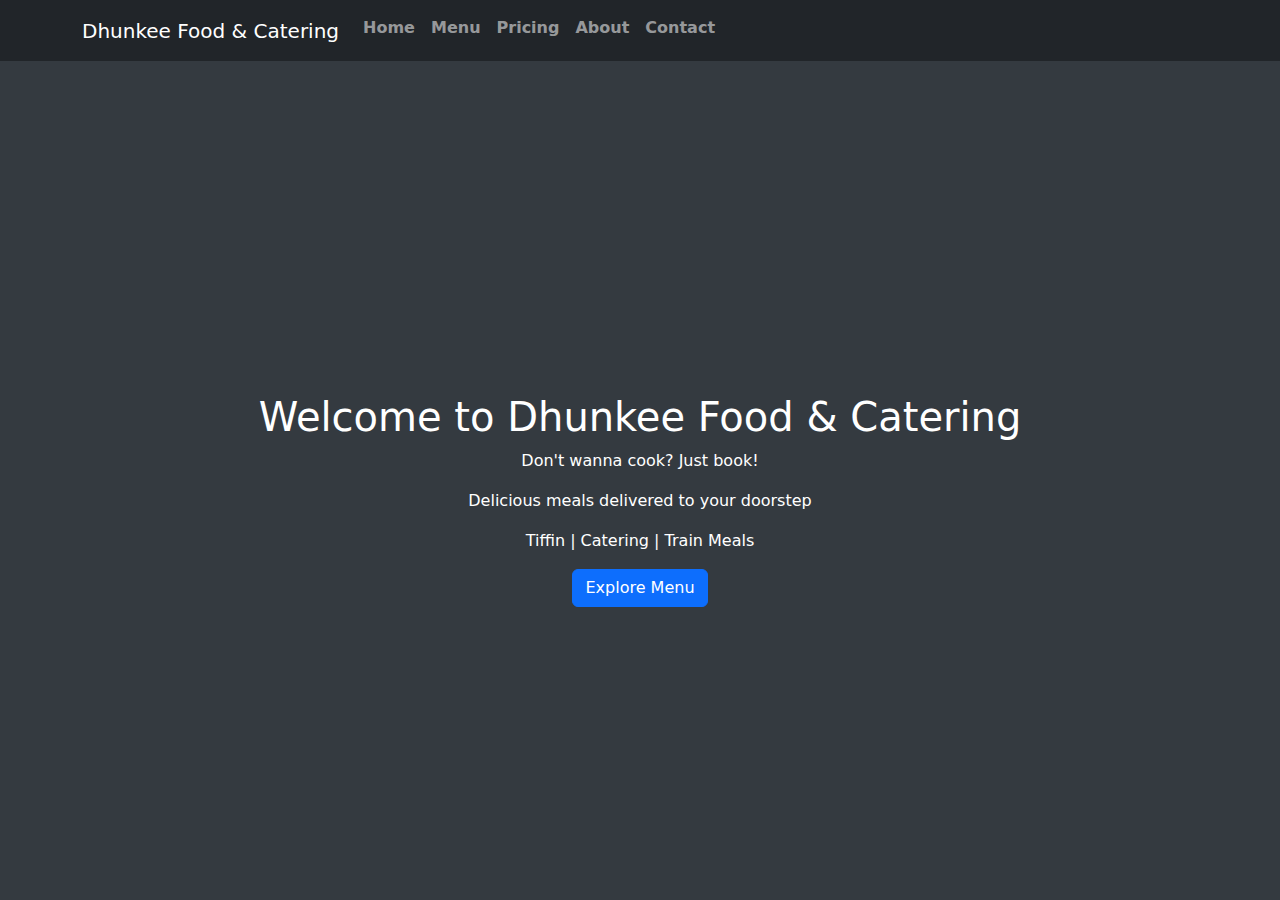
<file: index.html>
<!DOCTYPE html>
<html lang="en">
<head>
    <meta charset="UTF-8">
    <meta name="viewport" content="width=device-width, initial-scale=1.0">
    <title>Dhunkee Food & Catering</title>
    <link rel="stylesheet" href="https://cdn.jsdelivr.net/npm/bootstrap@5.3.0/dist/css/bootstrap.min.css">
    <link rel="stylesheet" href="styles.css">
</head>
<body>
    <!-- Navbar -->
    <nav class="navbar fixed-top navbar-expand-lg navbar-dark bg-dark">
        <div class="container">
            <a class="navbar-brand" href="#">Dhunkee Food & Catering</a>
            <button class="navbar-toggler" type="button" data-bs-toggle="collapse" data-bs-target="#navbarNav">
                <span class="navbar-toggler-icon"></span>
            </button>
            <div class="collapse navbar-collapse" id="navbarNav">
                <ul class="navbar-nav">
                    <li class="nav-item"><a class="nav-link" href="index.html">Home</a></li>
                    <li class="nav-item"><a class="nav-link" href="menu.html">Menu</a></li>
                    <li class="nav-item"><a class="nav-link" href="prices.html">Pricing</a></li>
                    <li class="nav-item"><a class="nav-link" href="about.html">About</a></li>
                    <li class="nav-item"><a class="nav-link" href="contact.html">Contact</a></li>
                </ul>
            </div>
        </div>
    </nav>
    
    <!-- Hero Section -->
    <header id="home" class="hero" style="min-height: 100vh; display: flex; align-items: center; justify-content: center; background-color: #343a40; color: white;">
        <!-- <video autoplay muted loop class="bg-video">
            <source src="video.mp4" type="video/mp4">
        </video> -->
        <div class="hero-content text-center p-5">
            <h1>Welcome to Dhunkee Food & Catering</h1>
            <p>Don't wanna cook? Just book!</p>
            <p>Delicious meals delivered to your doorstep</p>
            <p>Tiffin | Catering | Train Meals</p>
            <a href="menu.html" class="btn btn-primary">Explore Menu</a>
        </div>
    </header>
    
    <script src="https://cdn.jsdelivr.net/npm/bootstrap@5.3.0/dist/js/bootstrap.bundle.min.js"></script>
</body>
</html>
</file>
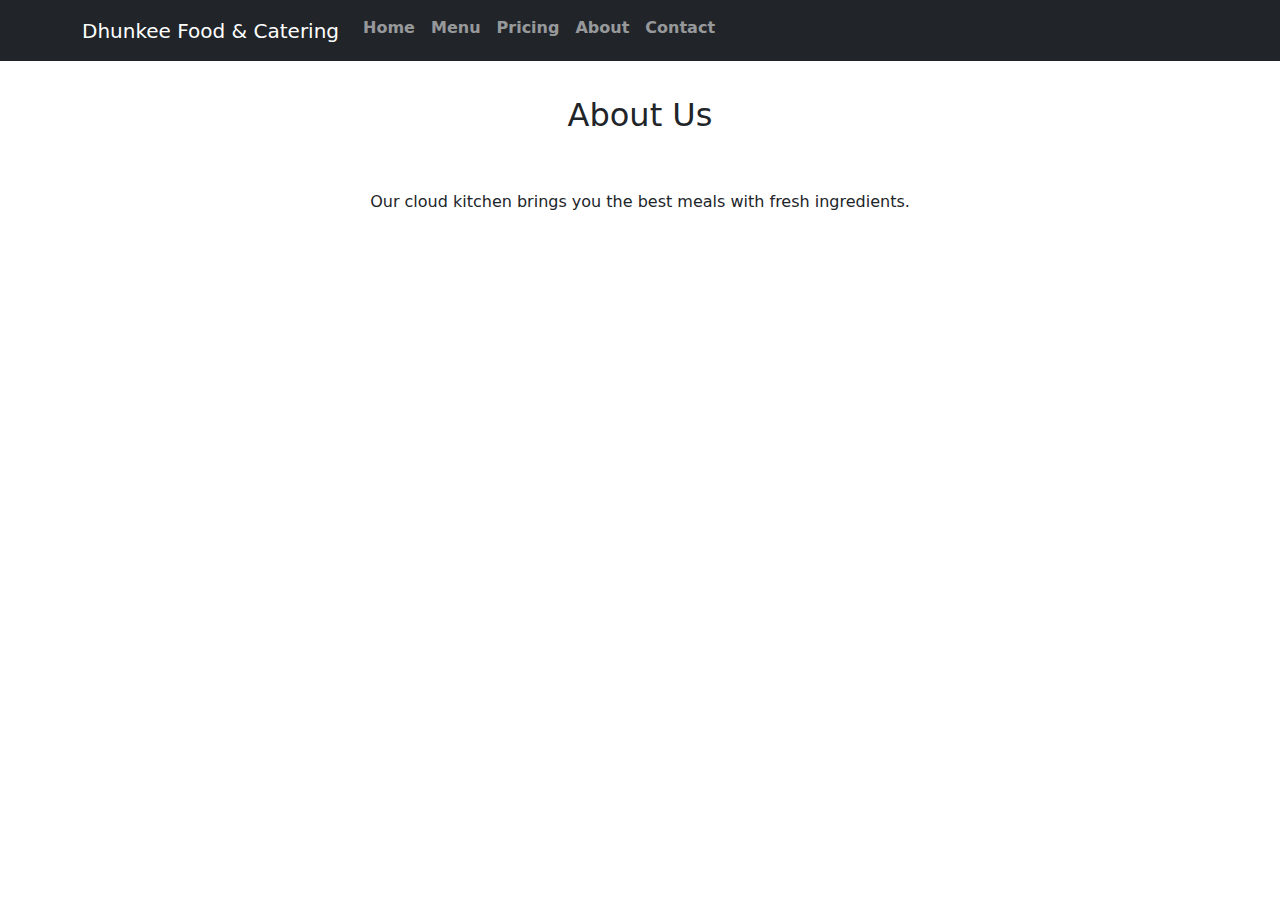
<file: about.html>
<!DOCTYPE html>
<html lang="en">
<head>
    <meta charset="UTF-8">
    <meta name="viewport" content="width=device-width, initial-scale=1.0">
    <title>Dhunkee Food & Catering</title>
    <link rel="stylesheet" href="https://cdn.jsdelivr.net/npm/bootstrap@5.3.0/dist/css/bootstrap.min.css">
    <link rel="stylesheet" href="styles.css">
</head>
<body>
    <!-- Navbar -->
    <nav class="navbar fixed-top navbar-expand-lg navbar-dark bg-dark">
        <div class="container">
            <a class="navbar-brand" href="#">Dhunkee Food & Catering</a>
            <button class="navbar-toggler" type="button" data-bs-toggle="collapse" data-bs-target="#navbarNav">
                <span class="navbar-toggler-icon"></span>
            </button>
            <div class="collapse navbar-collapse" id="navbarNav">
                <ul class="navbar-nav">
                    <li class="nav-item"><a class="nav-link" href="index.html">Home</a></li>
                    <li class="nav-item"><a class="nav-link" href="menu.html">Menu</a></li>
                    <li class="nav-item"><a class="nav-link" href="prices.html">Pricing</a></li>
                    <li class="nav-item"><a class="nav-link" href="about.html">About</a></li>
                    <li class="nav-item"><a class="nav-link" href="contact.html">Contact</a></li>
                </ul>
            </div>
        </div>
    </nav>

    <!-- About Us -->
    <section id="about" class="container my-5">
        <h2 class="text-center py-5">About Us</h2>
        <p class="text-center">Our cloud kitchen brings you the best meals with fresh ingredients.</p>
    </section>

    <script src="https://cdn.jsdelivr.net/npm/bootstrap@5.3.0/dist/js/bootstrap.bundle.min.js"></script>
</body>
</html>
</file>
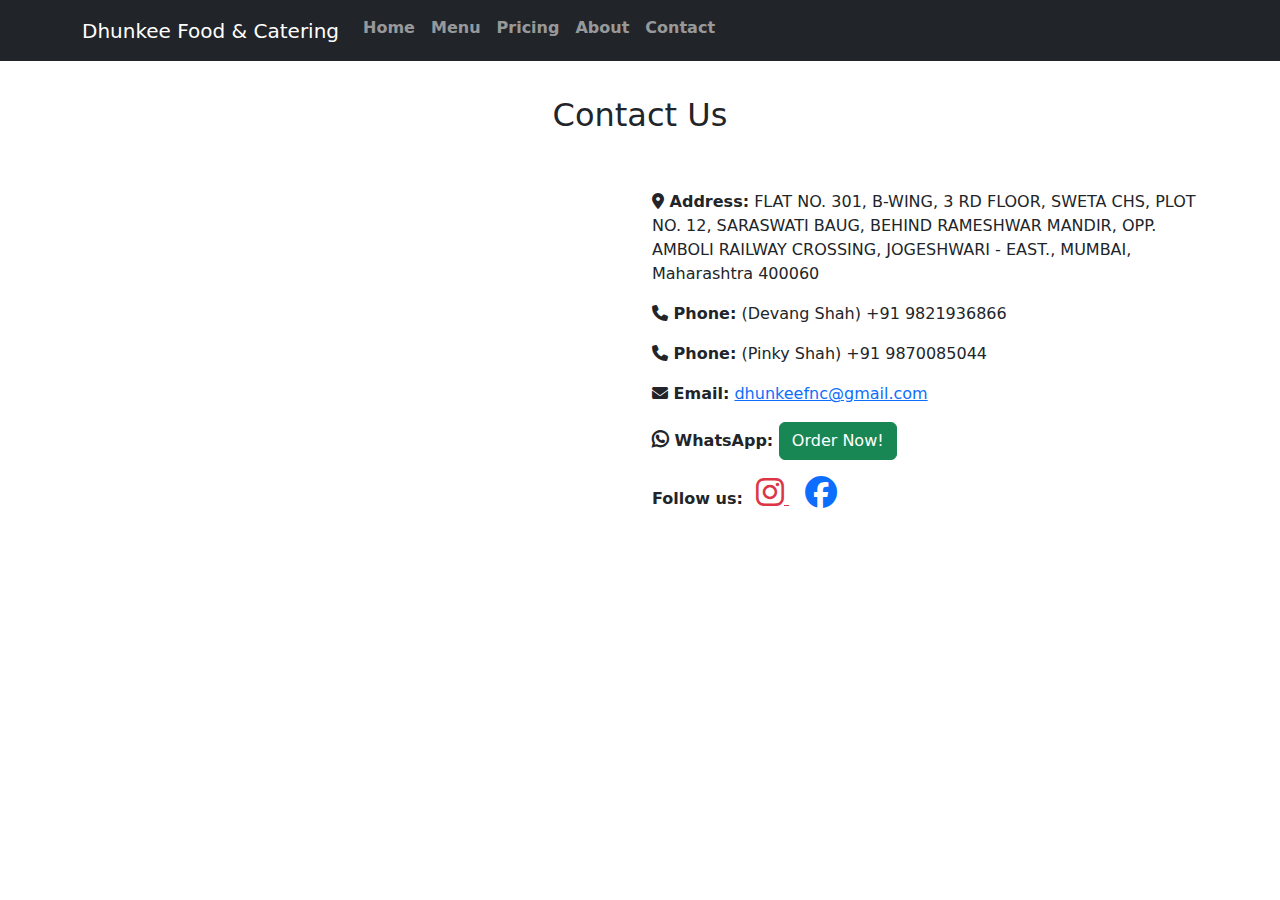
<file: contact.html>
<!DOCTYPE html>
<html lang="en">
<head>
    <meta charset="UTF-8">
    <meta name="viewport" content="width=device-width, initial-scale=1.0">
    <title>Dhunkee Food & Catering</title>
    <link rel="stylesheet" href="https://cdn.jsdelivr.net/npm/bootstrap@5.3.0/dist/css/bootstrap.min.css">
    <link rel="stylesheet" href="styles.css">
    <link rel="stylesheet" href="https://cdnjs.cloudflare.com/ajax/libs/font-awesome/6.7.2/css/all.min.css" integrity="sha512-Evv84Mr4kqVGRNSgIGL/F/aIDqQb7xQ2vcrdIwxfjThSH8CSR7PBEakCr51Ck+w+/U6swU2Im1vVX0SVk9ABhg==" crossorigin="anonymous" referrerpolicy="no-referrer" />
</head>
<body>
    <!-- Navbar -->
    <nav class="navbar fixed-top navbar-expand-lg navbar-dark bg-dark">
        <div class="container">
            <a class="navbar-brand" href="#">Dhunkee Food & Catering</a>
            <button class="navbar-toggler" type="button" data-bs-toggle="collapse" data-bs-target="#navbarNav">
                <span class="navbar-toggler-icon"></span>
            </button>
            <div class="collapse navbar-collapse" id="navbarNav">
                <ul class="navbar-nav">
                    <li class="nav-item"><a class="nav-link" href="index.html">Home</a></li>
                    <li class="nav-item"><a class="nav-link" href="menu.html">Menu</a></li>
                    <li class="nav-item"><a class="nav-link" href="prices.html">Pricing</a></li>
                    <li class="nav-item"><a class="nav-link" href="about.html">About</a></li>
                    <li class="nav-item"><a class="nav-link" href="contact.html">Contact</a></li>
                </ul>
            </div>
        </div>
    </nav>

    <!-- Contact Section -->
    <section id="contact" class="container my-5">
        <h2 class="text-center py-5">Contact Us</h2>
        <div class="row">
            <!-- Map View -->
            <div class="col-md-6">
                <iframe 
                    src="https://www.google.com/maps/embed?pb=!1m18!1m12!1m3!1d3768.4024842325456!2d72.85426747469138!3d19.175378149050464!2m3!1f0!2f0!3f0!3m2!1i1024!2i768!4f13.1!3m3!1m2!1s0x3be7b61a9c5f0b0f%3A0x3f9c08a93fcb7347!2s12-A%2C%20HF%20Society%20Rd%2C%20Saraswati%20Baug%2C%20Natwar%20Nagar%2C%20Jogeshwari%20East%2C%20Mumbai%2C%20Maharashtra%20400060!5e0!3m2!1sen!2sin!4v1712100012345" 
                    width="100%" height="300" style="border:0;" allowfullscreen="" loading="lazy">
                </iframe>
            </div>
            
            <!-- Contact Details -->
            <div class="col-md-6">
                <p><i class="fas fa-map-marker-alt"></i><strong> Address:</strong> FLAT NO. 301, B-WING, 3 RD FLOOR, SWETA CHS, PLOT NO. 12, SARASWATI BAUG, BEHIND RAMESHWAR MANDIR, OPP. AMBOLI RAILWAY CROSSING, JOGESHWARI - EAST., MUMBAI, Maharashtra 400060</p>
                <p><i class="fas fa-phone"></i><strong> Phone:</strong> (Devang Shah) +91 9821936866</p>
                <p><i class="fas fa-phone"></i><strong> Phone:</strong> (Pinky Shah) +91 9870085044</p>
                <p><i class="fas fa-envelope"></i><strong> Email:</strong> <a href="mailto:dhunkeefnc@gmail.com">dhunkeefnc@gmail.com</a></p>
                <p><i class="fab fa-whatsapp" style="font-weight: 900; font-size: 1.2em;"></i><strong> WhatsApp: </strong><a href="https://wa.me/919821936866" class="btn btn-success">Order Now!</a></p>
                <p><strong>Follow us:</strong>
                    <a href="https://www.instagram.com/dhunkee_food?igsh=MTFzMm1ybm5yN2ptdw==" target="_blank" class="text-danger mx-2">
                        <i class="fab fa-instagram fa-2x"></i>
                    </a>
                    <a href="https://www.facebook.com/share/1AAWU8SKc5/" target="_blank" class="text-primary mx-2">
                        <i class="fab fa-facebook fa-2x"></i>
                    </a>
                </p>
            </div>
        </div>
    </section>

    <script src="https://cdn.jsdelivr.net/npm/bootstrap@5.3.0/dist/js/bootstrap.bundle.min.js"></script>
</body>
</html>
</file>
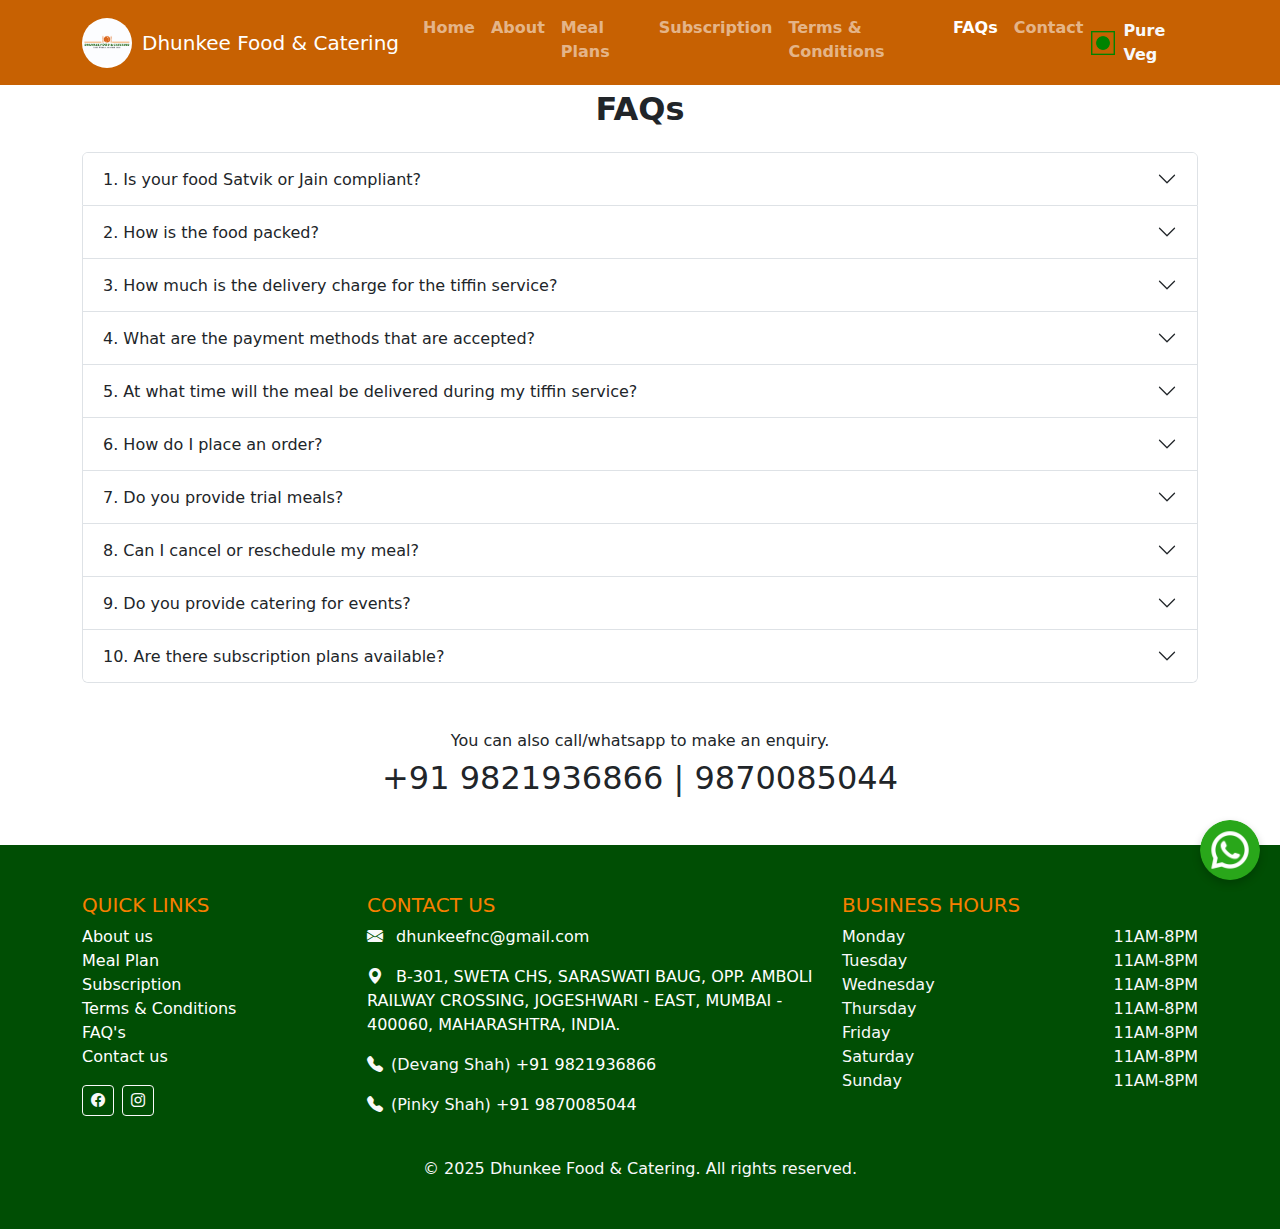
<file: faq.html>
<!DOCTYPE html>
<html lang="en">
<head>
    <meta charset="UTF-8">
    <meta name="viewport" content="width=device-width, initial-scale=1.0">
    <meta name="keywords" content="Dhunkee Food, vegetarian catering Mumbai, tiffin service Mumbai, Jain meals, food on train, catering services, pure veg meals, lunch delivery, dinner delivery, subscription meal plans, chauvihar meals">
    <meta name="description" content="Dhunkee Food & Catering offers pure veg meals, home-style tiffin services, catering for events, and fresh food delivery on trains. Jain food and subscription meal plans available.">
    <title>Dhunkee Food & Catering - FAQs</title>
    <link rel="icon" type="image/x-icon" href="assets/dhunkee_logo.png">
    <link rel="stylesheet" href="https://cdn.jsdelivr.net/npm/bootstrap@5.3.0/dist/css/bootstrap.min.css">
    <link rel="stylesheet" href="https://cdn.jsdelivr.net/npm/bootstrap-icons@1.10.5/font/bootstrap-icons.css">

    <link rel="stylesheet" href="styles.css">
</head>
<body>
    <!-- Navbar -->
    <nav class="navbar fixed-top navbar-expand-lg navbar-dark"  style="background-color: #c76102;">
        <div class="container">
            <a href="/"><img src="assets/dhunkee_logo.png" alt="Dhunkee Logo" class="img-fluid" style="max-width: 50px; margin-right: 10px; border-radius: 50%;"></a>
            <a class="navbar-brand" href="/">Dhunkee Food & Catering</a>
            <button class="navbar-toggler" type="button" data-bs-toggle="collapse" data-bs-target="#navbarNav">
                <span class="navbar-toggler-icon"></span>
            </button>
            <div class="collapse navbar-collapse" id="navbarNav">
                <ul class="navbar-nav">
                    <li class="nav-item"><a class="nav-link" href="/">Home</a></li>
                    <li class="nav-item"><a class="nav-link" href="/about.html">About</a></li>
                    <li class="nav-item"><a class="nav-link" href="/meals.html">Meal Plans</a></li>
                    <li class="nav-item"><a class="nav-link" href="/subscription.html">Subscription</a></li>
                    <li class="nav-item"><a class="nav-link" href="/legal.html">Terms & Conditions</a></li>
                    <li class="nav-item"><a class="nav-link active" href="/faq.html">FAQs</a></li>
                    <li class="nav-item"><a class="nav-link" href="/contact.html">Contact</a></li>
                </ul>
                <!-- Pure Veg Label & Logo -->
                <div class="d-none d-md-flex align-items-center ms-auto">
                    <img src="assets/veg-icon.png" alt="Pure Veg" style="width: 24px; height: 24px;" class="me-2">
                    <span class="text-light fw-bold">Pure Veg</span>
                </div>
            </div>
        </div>
    </nav>

    <!-- Floating Pure Veg Icon (mobile only) -->
    <div class="pureveg-float d-block d-md-none">
        <img src="assets/veg-icon.png" alt="Pure Veg" class="pureveg-img">
    </div>
    <div class="pureveg-label d-block d-md-none">Pure Veg</div>

    <!-- WhatsApp Floating Button -->
    <a href="https://wa.me/919821936866?text=Hi%2C%20I%20would%20like%20to%20enquire%20about%20your%20tiffin%20service."
        class="whatsapp-float"
        target="_blank"
        title="Chat on WhatsApp">
    <img src="assets/whatsapp.png" alt="WhatsApp Chat" style="width:60px; height:60px;">
    </a>

    <div class="container" style="padding-top: 90px;">
        <h2 class="text-center fw-bold mb-4">
            <span class="pb-1">FAQs</span>
        </h2>
        <div class="accordion" id="faqAccordion">
    
            <!-- FAQ Item 1 -->
            <div class="accordion-item">
                <h2 class="accordion-header" id="faqHeadingOne">
                    <button class="accordion-button collapsed" type="button" data-bs-toggle="collapse" data-bs-target="#faqCollapseOne" aria-expanded="true" aria-controls="faqCollapseOne">
                        1. Is your food Satvik or Jain compliant?
                    </button>
                </h2>
                <div id="faqCollapseOne" class="accordion-collapse collapse" aria-labelledby="faqHeadingOne" data-bs-parent="#faqAccordion">
                    <div class="accordion-body">
                        Yes, we offer Satvik and Jain-friendly meals without onion, garlic, or root vegetables, as per request.
                    </div>
                </div>
            </div>
    
            <!-- FAQ Item 2 -->
            <div class="accordion-item">
                <h2 class="accordion-header" id="faqHeadingTwo">
                    <button class="accordion-button collapsed" type="button" data-bs-toggle="collapse" data-bs-target="#faqCollapseTwo" aria-expanded="false" aria-controls="faqCollapseTwo">
                        2. How is the food packed?
                    </button>
                </h2>
                <div id="faqCollapseTwo" class="accordion-collapse collapse" aria-labelledby="faqHeadingTwo" data-bs-parent="#faqAccordion">
                    <div class="accordion-body">
                        Meals are cooled to room temperature and packed in microwave-safe, spill-resistant containers.
                    </div>
                </div>
            </div>
    
            <!-- FAQ Item 3 -->
            <div class="accordion-item">
                <h2 class="accordion-header" id="faqHeadingThree">
                    <button class="accordion-button collapsed" type="button" data-bs-toggle="collapse" data-bs-target="#faqCollapseThree" aria-expanded="false" aria-controls="faqCollapseThree">
                        3. How much is the delivery charge for the tiffin service?
                    </button>
                </h2>
                <div id="faqCollapseThree" class="accordion-collapse collapse" aria-labelledby="faqHeadingThree" data-bs-parent="#faqAccordion">
                    <div class="accordion-body">
                        We offer lunch delivery for the Western Line in Mumbai, with an additional charge of Rs. 50 per order based on your location.
                    </div>
                </div>
            </div>

            <!-- FAQ Item 4 -->
            <div class="accordion-item">
                <h2 class="accordion-header" id="faqHeadingFour">
                    <button class="accordion-button collapsed" type="button" data-bs-toggle="collapse" data-bs-target="#faqCollapseFour" aria-expanded="false" aria-controls="faqCollapseFour">
                        4. What are the payment methods that are accepted?
                    </button>
                </h2>
                <div id="faqCollapseFour" class="accordion-collapse collapse" aria-labelledby="faqHeadingFour" data-bs-parent="#faqAccordion">
                    <div class="accordion-body">
                        <p>Payment methods include NEFT, IMPS, Cheque, Cash Deposit, Gpay or Paytm.</p>
                        <p>Cell Number: 9870085044 For Gpay Or Paytm</p>
                        <p>Please share the screenshot after the payment on Whatsapp Number 9821936866.</p>
                        <strong><p>Account Details:</p></strong>
                        <p>Account Number: 020901515668</p>
                        <p>Account Name: PINKY DEVANG SHAH</p>
                        <p>Bank: ICICI Bank, Indraprastha, Linking Road, Santacruz - West, Mumbai-400054, Maharashtra, India.</p>
                        <p>IFSC Code: ICIC0000209</p>
                        <p>Type: Savings Account</p>
                    </div>
                </div>
            </div>

            <!-- FAQ Item 5 -->
            <div class="accordion-item">
                <h2 class="accordion-header" id="faqHeadingFive">
                    <button class="accordion-button collapsed" type="button" data-bs-toggle="collapse" data-bs-target="#faqCollapseFive" aria-expanded="false" aria-controls="faqCollapseFive">
                        5. At what time will the meal be delivered during my tiffin service?
                    </button>
                </h2>
                <div id="faqCollapseFive" class="accordion-collapse collapse" aria-labelledby="faqHeadingFive" data-bs-parent="#faqAccordion">
                    <div class="accordion-body">
                        Generally, lunch meals are delivered between 11:30 AM to 1:30 PM, Chauvihar between 4:30 PM to 5:30 PM and dinners between 7:00 PM to 9:00 PM.
                    </div>
                </div>
            </div>
            <!-- FAQ Item 6 -->
            <div class="accordion-item">
                <h2 class="accordion-header" id="faqHeadingSix">
                    <button class="accordion-button collapsed" type="button" data-bs-toggle="collapse" data-bs-target="#faqCollapseSix" aria-expanded="false" aria-controls="faqCollapseSix">
                        6. How do I place an order?
                    </button>
                </h2>
                <div id="faqCollapseSix" class="accordion-collapse collapse" aria-labelledby="faqHeadingSix" data-bs-parent="#faqAccordion">
                    <div class="accordion-body">
                        Orders can be placed via WhatsApp, phone, or our website (<a href="/meals.html">Click Here</a> to order from our Website).
                    </div>
                </div>
            </div>
            <!-- FAQ Item 7 -->
            <div class="accordion-item">
                <h2 class="accordion-header" id="faqHeadingSeven">
                    <button class="accordion-button collapsed" type="button" data-bs-toggle="collapse" data-bs-target="#faqCollapseSeven" aria-expanded="false" aria-controls="faqCollapseSeven">
                        7. Do you provide trial meals?
                    </button>
                </h2>
                <div id="faqCollapseSeven" class="accordion-collapse collapse" aria-labelledby="faqHeadingSeven" data-bs-parent="#faqAccordion">
                    <div class="accordion-body">
                        Yes, trial meals are available. Please contact us to check availability and pricing.
                    </div>
                </div>
            </div>
            <!-- FAQ Item 8 -->
            <div class="accordion-item">
                <h2 class="accordion-header" id="faqHeadingEight">
                    <button class="accordion-button collapsed" type="button" data-bs-toggle="collapse" data-bs-target="#faqCollapseEight" aria-expanded="false" aria-controls="faqCollapseEight">
                        8. Can I cancel or reschedule my meal?
                    </button>
                </h2>
                <div id="faqCollapseEight" class="accordion-collapse collapse" aria-labelledby="faqHeadingEight" data-bs-parent="#faqAccordion">
                    <div class="accordion-body">
                        Yes, you can cancel or reschedule your meal. However, we kindly request that any changes be communicated by 8:00 PM on the day prior to your scheduled delivery to ensure smooth processing.
                    </div>
                </div>
            </div>
            <!-- FAQ Item 9 -->
            <div class="accordion-item">
                <h2 class="accordion-header" id="faqHeadingNine">
                    <button class="accordion-button collapsed" type="button" data-bs-toggle="collapse" data-bs-target="#faqCollapseNine" aria-expanded="false" aria-controls="faqCollapseNine">
                        9. Do you provide catering for events?
                    </button>
                </h2>
                <div id="faqCollapseNine" class="accordion-collapse collapse" aria-labelledby="faqHeadingNine" data-bs-parent="#faqAccordion">
                    <div class="accordion-body">
                        Yes, we offer catering for small and mid-sized gatherings with customized menus on request.
                    </div>
                </div>
            </div>
            <!-- FAQ Item 10 -->
            <div class="accordion-item">
                <h2 class="accordion-header" id="faqHeadingTen">
                    <button class="accordion-button collapsed" type="button" data-bs-toggle="collapse" data-bs-target="#faqCollapseTen" aria-expanded="false" aria-controls="faqCollapseTen">
                        10. Are there subscription plans available?
                    </button>
                </h2>
                <div id="faqCollapseTen" class="accordion-collapse collapse" aria-labelledby="faqHeadingTen" data-bs-parent="#faqAccordion">
                    <div class="accordion-body">
                        Yes, weekly, fortnite, monthly and quarterly plans are available for regular customers with discounted rates. Checkout the special offers on our <a href="/subscription.html">Subscription Page</a>.
                    </div>
                </div>
            </div>
            <br>
            <br>
        </div>
    </div>    

    <div class="container text-center mb-5">
        <h6>You can also call/whatsapp to make an enquiry.</h6>
        <h2>+91 9821936866 | 9870085044</h2>
    </div>

    <!-- Footer -->
    <footer class="text-light py-5" style="background-color: #004e04;">
        <div class="container">
            <div class="row">
                <!-- Quick Links -->
                <div class="col-md-3 mb-4">
                    <h5 style="color: #F77F00;">QUICK LINKS</h5>
                    <ul class="list-unstyled">
                        <li><a href="/about.html" class="text-white text-decoration-none">About us</a></li>
                        <li><a href="/meals.html" class="text-white text-decoration-none">Meal Plan</a></li>
                        <li><a href="/subscription.html" class="text-white text-decoration-none">Subscription</a></li>
                        <li><a href="/legal.html" class="text-white text-decoration-none">Terms & Conditions</a></li>
                        <li><a href="/faq.html" class="text-white text-decoration-none">FAQ's</a></li>
                        <li><a href="/contact.html" class="text-white text-decoration-none">Contact us</a></li>
                    </ul>
                    <div class="d-flex mt-3">
                        <a href="https://www.facebook.com/share/1AAWU8SKc5/" target="_blank" class="btn btn-outline-light btn-sm me-2"><i class="bi bi-facebook"></i></a>
                        <a href="https://www.instagram.com/dhunkee_food?igsh=MTFzMm1ybm5yN2ptdw==" target="_blank" class="btn btn-outline-light btn-sm"><i class="bi bi-instagram"></i></a>
                    </div>
                </div>

                <!-- Contact Us -->
                <div class="col-md-5 mb-4">
                    <h5 style="color: #F77F00;">CONTACT US</h5>
                    <p><i class="bi bi-envelope-fill me-2"></i><a class="text-white text-decoration-none" href="mailto:dhunkeefnc@gmail.com"> dhunkeefnc@gmail.com</a></p>
                    <p><i class="bi bi-geo-alt-fill me-2"></i> <a href="https://maps.app.goo.gl/VNWn2pDiH5GiCFjX7" class="text-white text-decoration-none">B-301, SWETA CHS, SARASWATI BAUG, OPP. AMBOLI RAILWAY CROSSING, JOGESHWARI - EAST, MUMBAI - 400060, MAHARASHTRA, INDIA.</a></p>
                    <p><i class="bi bi-telephone-fill me-2"></i>(Devang Shah) <a class="text-white text-decoration-none" href="tel:+919821936866">+91 9821936866</a></p>
                    <p><i class="bi bi-telephone-fill me-2"></i>(Pinky Shah) <a class="text-white text-decoration-none" href="tel:+919870085044">+91 9870085044</a></p>
                </div>

                <!-- Business Hours -->
                <div class="col-md-4">
                    <h5 style="color: #F77F00;">BUSINESS HOURS</h5>
                    <ul class="list-unstyled">
                        <li class="d-flex justify-content-between"><span>Monday</span><span>11AM-8PM</span></li>
                        <li class="d-flex justify-content-between"><span>Tuesday</span><span>11AM-8PM</span></li>
                        <li class="d-flex justify-content-between"><span>Wednesday</span><span>11AM-8PM</span></li>
                        <li class="d-flex justify-content-between"><span>Thursday</span><span>11AM-8PM</span></li>
                        <li class="d-flex justify-content-between"><span>Friday</span><span>11AM-8PM</span></li>
                        <li class="d-flex justify-content-between"><span>Saturday</span><span>11AM-8PM</span></li>
                        <li class="d-flex justify-content-between"><span>Sunday</span><span>11AM-8PM</span></li>
                    </ul>
                </div>
            </div>
        </div>
        <div class="text-center">
            <p class="mb-0">&copy; 2025 Dhunkee Food & Catering. All rights reserved.</p>
        </div>
    </footer>
    
    <script src="script.js"></script>
    <script src="https://cdn.jsdelivr.net/npm/bootstrap@5.3.0/dist/js/bootstrap.bundle.min.js"></script>
</body>
</html>
</file>
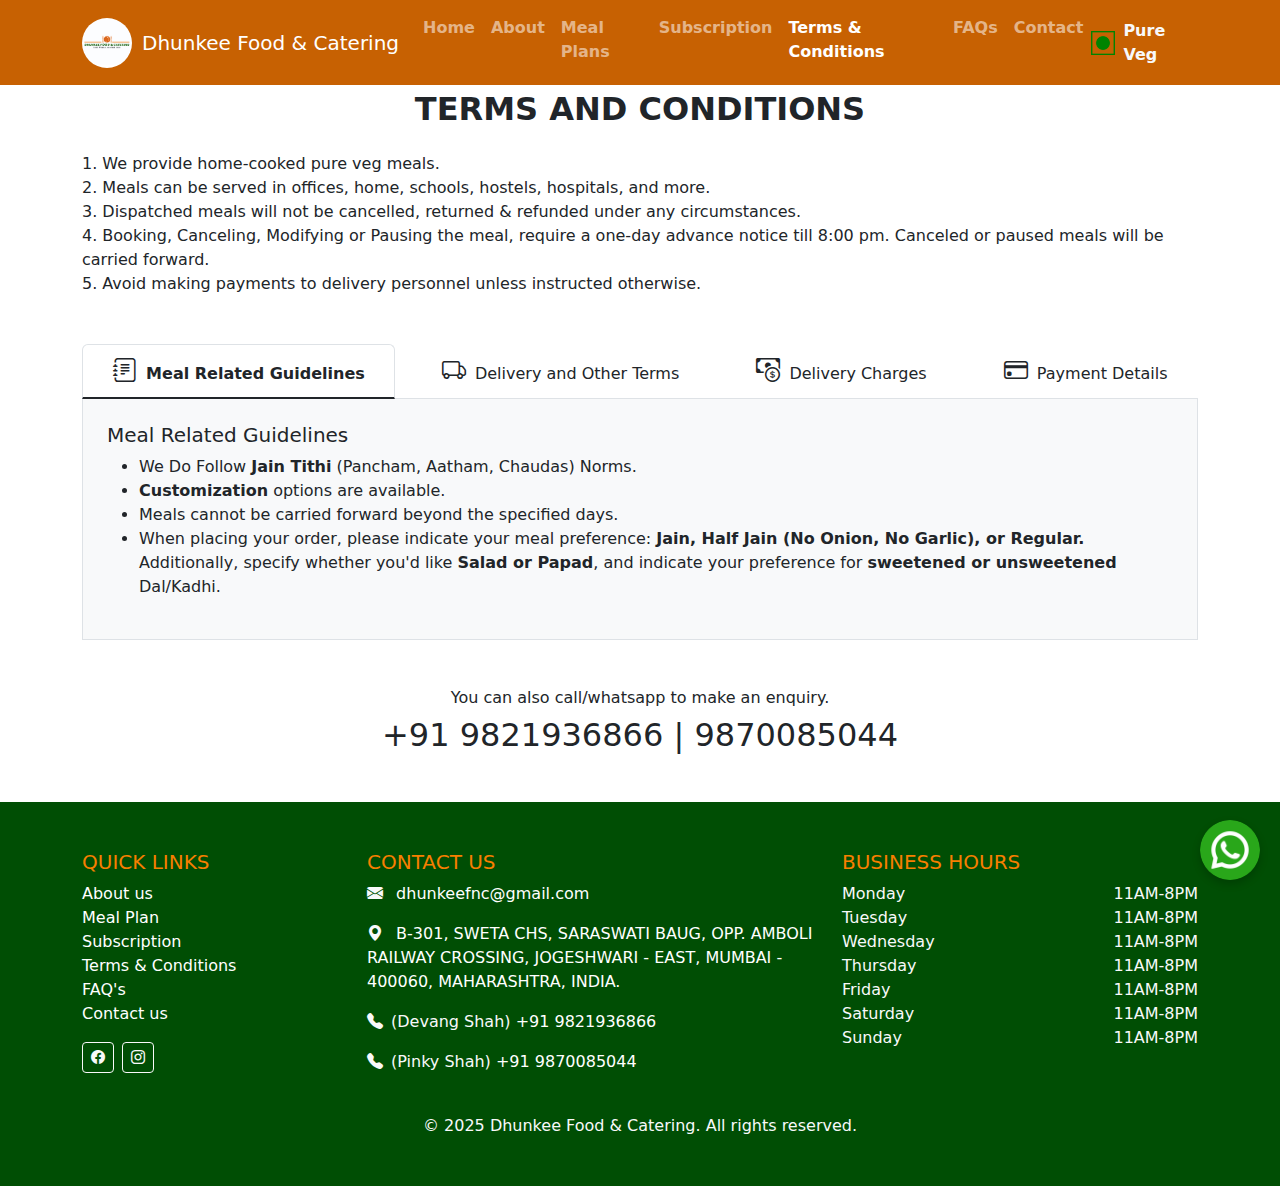
<file: legal.html>
<!DOCTYPE html>
<html lang="en">
<head>
    <meta charset="UTF-8">
    <meta name="viewport" content="width=device-width, initial-scale=1.0">
    <meta name="keywords" content="Dhunkee Food, vegetarian catering Mumbai, tiffin service Mumbai, Jain meals, food on train, catering services, pure veg meals, lunch delivery, dinner delivery, subscription meal plans, chauvihar meals">
    <meta name="description" content="Dhunkee Food & Catering offers pure veg meals, home-style tiffin services, catering for events, and fresh food delivery on trains. Jain food and subscription meal plans available.">
    <title>Dhunkee Food & Catering - Legal</title>
    <link rel="icon" type="image/x-icon" href="assets/dhunkee_logo.png">
    <link rel="stylesheet" href="https://cdn.jsdelivr.net/npm/bootstrap@5.3.0/dist/css/bootstrap.min.css">
    <link rel="stylesheet" href="https://cdn.jsdelivr.net/npm/bootstrap-icons@1.10.5/font/bootstrap-icons.css">
    <link rel="stylesheet" href="styles.css">
</head>
<body>
    <!-- Navbar -->
    <nav class="navbar fixed-top navbar-expand-lg navbar-dark" style="background-color: #c76102;">
        <div class="container">
            <a href="/"><img src="assets/dhunkee_logo.png" alt="Dhunkee Logo" class="img-fluid" style="max-width: 50px; margin-right: 10px; border-radius: 50%;"></a>
            <a class="navbar-brand" href="/">Dhunkee Food & Catering</a>
            <button class="navbar-toggler" type="button" data-bs-toggle="collapse" data-bs-target="#navbarNav">
                <span class="navbar-toggler-icon"></span>
            </button>
            <div class="collapse navbar-collapse" id="navbarNav">
                <ul class="navbar-nav">
                    <li class="nav-item"><a class="nav-link" href="/">Home</a></li>
                    <li class="nav-item"><a class="nav-link" href="/about.html">About</a></li>
                    <li class="nav-item"><a class="nav-link" href="/meals.html">Meal Plans</a></li>
                    <li class="nav-item"><a class="nav-link" href="/subscription.html">Subscription</a></li>
                    <li class="nav-item"><a class="nav-link active" href="/legal.html">Terms & Conditions</a></li>
                    <li class="nav-item"><a class="nav-link" href="/faq.html">FAQs</a></li>
                    <li class="nav-item"><a class="nav-link" href="/contact.html">Contact</a></li>
                </ul>
                <!-- Pure Veg Label & Logo -->
                <div class="d-none d-md-flex align-items-center ms-auto">
                    <img src="assets/veg-icon.png" alt="Pure Veg" style="width: 24px; height: 24px;" class="me-2">
                    <span class="text-light fw-bold">Pure Veg</span>
                </div>
            </div>
        </div>
    </nav>

    <!-- Floating Pure Veg Icon (mobile only) -->
    <div class="pureveg-float d-block d-md-none">
        <img src="assets/veg-icon.png" alt="Pure Veg" class="pureveg-img">
    </div>
    <div class="pureveg-label d-block d-md-none">Pure Veg</div>
    
    <!-- WhatsApp Floating Button -->
    <a href="https://wa.me/919821936866?text=Hi%2C%20I%20would%20like%20to%20enquire%20about%20your%20tiffin%20service."
        class="whatsapp-float"
        target="_blank"
        title="Chat on WhatsApp">
    <img src="assets/whatsapp.png" alt="WhatsApp Chat" style="width:60px; height:60px;">
    </a>

    <!-- Terms and Conditions -->
    <section class="container" style="padding-top: 90px;">
        <h2 class="text-center fw-bold mb-4">
            <span class="pb-1">TERMS AND CONDITIONS</span>
        </h2>
        <p class="text-justify">
            1. We provide home-cooked pure veg meals.<br>
            2. Meals can be served in offices, home, schools, hostels, hospitals, and more.<br>
            3. Dispatched meals will not be cancelled, returned & refunded under any circumstances.<br>
            4. Booking, Canceling, Modifying or Pausing the meal, require a one-day advance notice till 8:00 pm. Canceled or paused meals will be carried forward.<br>
            5. Avoid making payments to delivery personnel unless instructed otherwise.<br>
        </p>
    </section>

    <!-- Tabs Section -->
    <section class="container my-5">
        <ul class="nav nav-tabs nav-fill nav-underline" id="legalTabs" role="tablist">
            <li class="nav-item" role="presentation">
                <button class="nav-link text-dark active" id="guidelines-tab" data-bs-toggle="tab" data-bs-target="#guidelines" type="button" role="tab">
                    <i class="bi bi-journal-text fs-4 me-1"></i>
                    <span class="d-none d-lg-inline">Meal Related Guidelines</span>
                </button>
            </li>
            <li class="nav-item" role="presentation">
                <button class="nav-link text-dark" id="delivery-tab" data-bs-toggle="tab" data-bs-target="#delivery" type="button" role="tab">
                    <i class="bi bi-truck fs-4 me-1"></i>
                    <span class="d-none d-lg-inline">Delivery and Other Terms</span>
                </button>
            </li>
            <li class="nav-item" role="presentation">
                <button class="nav-link text-dark" id="deliveryCharges-tab" data-bs-toggle="tab" data-bs-target="#deliverCharges" type="button" role="tab">
                    <i class="bi bi-cash-coin fs-4 me-1"></i>
                    <span class="d-none d-lg-inline">Delivery Charges</span>
                </button>
            </li>
            <li class="nav-item" role="presentation">
                <button class="nav-link text-dark" id="payment-tab" data-bs-toggle="tab" data-bs-target="#payment" type="button" role="tab">
                    <i class="bi bi-credit-card fs-4 me-1"></i>
                    <span class="d-none d-lg-inline">Payment Details</span>
                </button>
            </li>
        </ul>
        <div class="tab-content border border-top-0 p-4 bg-light" id="legalTabsContent">
            <!-- Meal Related Guidelines -->
            <div class="tab-pane fade show active" id="guidelines" role="tabpanel">
                <h5>Meal Related Guidelines</h5>
                <ul>
                    <li>We Do Follow <strong>Jain Tithi</strong> (Pancham, Aatham, Chaudas) Norms.</li>
                    <li><strong>Customization</strong> options are available.</li>
                    <li>Meals cannot be carried forward beyond the specified days.</li>
                    <li>When placing your order, please indicate your meal preference: <strong>Jain, Half Jain (No Onion, No Garlic), or Regular.</strong> Additionally, specify whether you'd like <strong>Salad or Papad</strong>, and indicate your preference for <strong>sweetened or unsweetened</strong> Dal/Kadhi.</li>
                </ul>
            </div>

            <!-- Delivery and Other Terms -->
            <div class="tab-pane fade" id="delivery" role="tabpanel">
                <h5>Delivery and Other Terms</h5>
                <ul>
                    <li>Deliveries are fulfilled via <strong>Mumbai's Dabbawalas, Borzo, or Porter</strong>.</li>
                    <li>In cases of <strong>natural disasters, heavy rains, riots, strikes, or Dabbawala leave</strong>, deliveries may be delayed or canceled. Affected customers will be notified, and <strong>canceled meals will be automatically carried forward.</strong></li>
                    <li>If access to the building is restricted, meals will be left at the <strong>reception, security gate, or a common area.</strong></li>
                    <li>To <strong>avoid spillage</strong>, meals are cooled to room temperature and packed in <strong>microwave-safe containers</strong>. Reheating before consumption is recommended.</li>
                    <li>Every effort is made to ensure <strong>timely and proper delivery.</strong> In rare cases of delay or non-delivery, please <strong>contact the delivery agent or support team.</strong> All issues will be addressed promptly with appropriate resolution.</li>
                </ul>
            </div>

            <!-- Delivery Charges -->
            <div class="tab-pane fade" id="deliverCharges" role="tabpanel">
                <h5>Delivery Charges</h5>
                <ul>
                    <li>We offer lunch delivery for the <strong>Western Line</strong> in Mumbai, with an additional charge of <strong>Rs. 50</strong> per order based on your location.</li>
                    <li>For lunch orders, if early delivery is needed or on Sundays and holidays, it will incur actual charges, and the delivery will be facilitated through Porter or Borzo, covering all locations within Mumbai.</li>
                    <li>Similarly, <strong>Chauvihar and dinner</strong> orders will be delivered at the <strong>actual charges</strong> across Mumbai.</li>
                    <li>Please make sure your phone is accessible during the following time frame on the day you receive your order:
                        <ul>
                            <li>Lunch: 11:30 AM - 1:30 PM</li>
                            <li>Chauvihar: 4:30 PM - 5:30 PM</li>
                            <li>Dinner: 7:00 PM - 9:00 PM</li>
                        </ul>
                    </li>
                </ul>
            </div>

            <!-- Payment Details -->
            <div class="tab-pane fade" id="payment" role="tabpanel">
                <h5>Payment Details</h5>
                <ul>
                    <li>Payment methods include NEFT, IMPS, Cheque, Cash Deposit, Gpay or Paytm.</li>
                    <li>Cell Number: <strong>9870085044</strong> For Gpay Or Paytm</li>
                    <li>Please share the screenshot after the payment on Whatsapp Number <strong>9821936866</strong>.</li>
                    <strong><li>Account Details:</li></strong>
                    - Account Number: 020901515668<br>
                    - Account Name: PINKY DEVANG SHAH<br>
                    - Bank: ICICI Bank, Indraprastha, Linking Road, Santacruz - West, Mumbai-400054, Maharashtra, India.<br>
                    - IFSC Code: ICIC0000209<br>
                    - Type: Savings Account<br>
                </ul>
            </div>
        </div>
    </section>

    <div class="container text-center mb-5">
        <h6>You can also call/whatsapp to make an enquiry.</h6>
        <h2>+91 9821936866 | 9870085044</h2>
    </div>

    <!-- Footer -->
    <footer class="text-light py-5" style="background-color: #004e04;">
        <div class="container">
            <div class="row">
                <!-- Quick Links -->
                <div class="col-md-3 mb-4">
                    <h5 style="color: #F77F00;">QUICK LINKS</h5>
                    <ul class="list-unstyled">
                        <li><a href="/about.html" class="text-white text-decoration-none">About us</a></li>
                        <li><a href="/meals.html" class="text-white text-decoration-none">Meal Plan</a></li>
                        <li><a href="/subscription.html" class="text-white text-decoration-none">Subscription</a></li>
                        <li><a href="/legal.html" class="text-white text-decoration-none">Terms & Conditions</a></li>
                        <li><a href="/faq.html" class="text-white text-decoration-none">FAQ's</a></li>
                        <li><a href="/contact.html" class="text-white text-decoration-none">Contact us</a></li>
                    </ul>
                    <div class="d-flex mt-3">
                        <a href="https://www.facebook.com/share/1AAWU8SKc5/" target="_blank" class="btn btn-outline-light btn-sm me-2"><i class="bi bi-facebook"></i></a>
                        <a href="https://www.instagram.com/dhunkee_food?igsh=MTFzMm1ybm5yN2ptdw==" target="_blank" class="btn btn-outline-light btn-sm"><i class="bi bi-instagram"></i></a>
                    </div>
                </div>

                <!-- Contact Us -->
                <div class="col-md-5 mb-4">
                    <h5 style="color: #F77F00;">CONTACT US</h5>
                    <p><i class="bi bi-envelope-fill me-2"></i><a class="text-white text-decoration-none" href="mailto:dhunkeefnc@gmail.com"> dhunkeefnc@gmail.com</a></p>
                    <p><i class="bi bi-geo-alt-fill me-2"></i> <a href="https://maps.app.goo.gl/VNWn2pDiH5GiCFjX7" class="text-white text-decoration-none" target="_blank">B-301, SWETA CHS, SARASWATI BAUG, OPP. AMBOLI RAILWAY CROSSING, JOGESHWARI - EAST, MUMBAI - 400060, MAHARASHTRA, INDIA.</a></p>
                    <p><i class="bi bi-telephone-fill me-2"></i>(Devang Shah) <a class="text-white text-decoration-none" href="tel:+919821936866">+91 9821936866</a></p>
                    <p><i class="bi bi-telephone-fill me-2"></i>(Pinky Shah) <a class="text-white text-decoration-none" href="tel:+919870085044">+91 9870085044</a></p>
                </div>

                <!-- Business Hours -->
                <div class="col-md-4">
                    <h5 style="color: #F77F00;">BUSINESS HOURS</h5>
                    <ul class="list-unstyled">
                        <li class="d-flex justify-content-between"><span>Monday</span><span>11AM-8PM</span></li>
                        <li class="d-flex justify-content-between"><span>Tuesday</span><span>11AM-8PM</span></li>
                        <li class="d-flex justify-content-between"><span>Wednesday</span><span>11AM-8PM</span></li>
                        <li class="d-flex justify-content-between"><span>Thursday</span><span>11AM-8PM</span></li>
                        <li class="d-flex justify-content-between"><span>Friday</span><span>11AM-8PM</span></li>
                        <li class="d-flex justify-content-between"><span>Saturday</span><span>11AM-8PM</span></li>
                        <li class="d-flex justify-content-between"><span>Sunday</span><span>11AM-8PM</span></li>
                    </ul>
                </div>
            </div>
        </div>
        <div class="text-center">
            <p class="mb-0">&copy; 2025 Dhunkee Food & Catering. All rights reserved.</p>
        </div>
    </footer>
    
    <script src="script.js"></script>
    <script src="https://cdn.jsdelivr.net/npm/bootstrap@5.3.0/dist/js/bootstrap.bundle.min.js"></script>
</body>
</html>
</file>
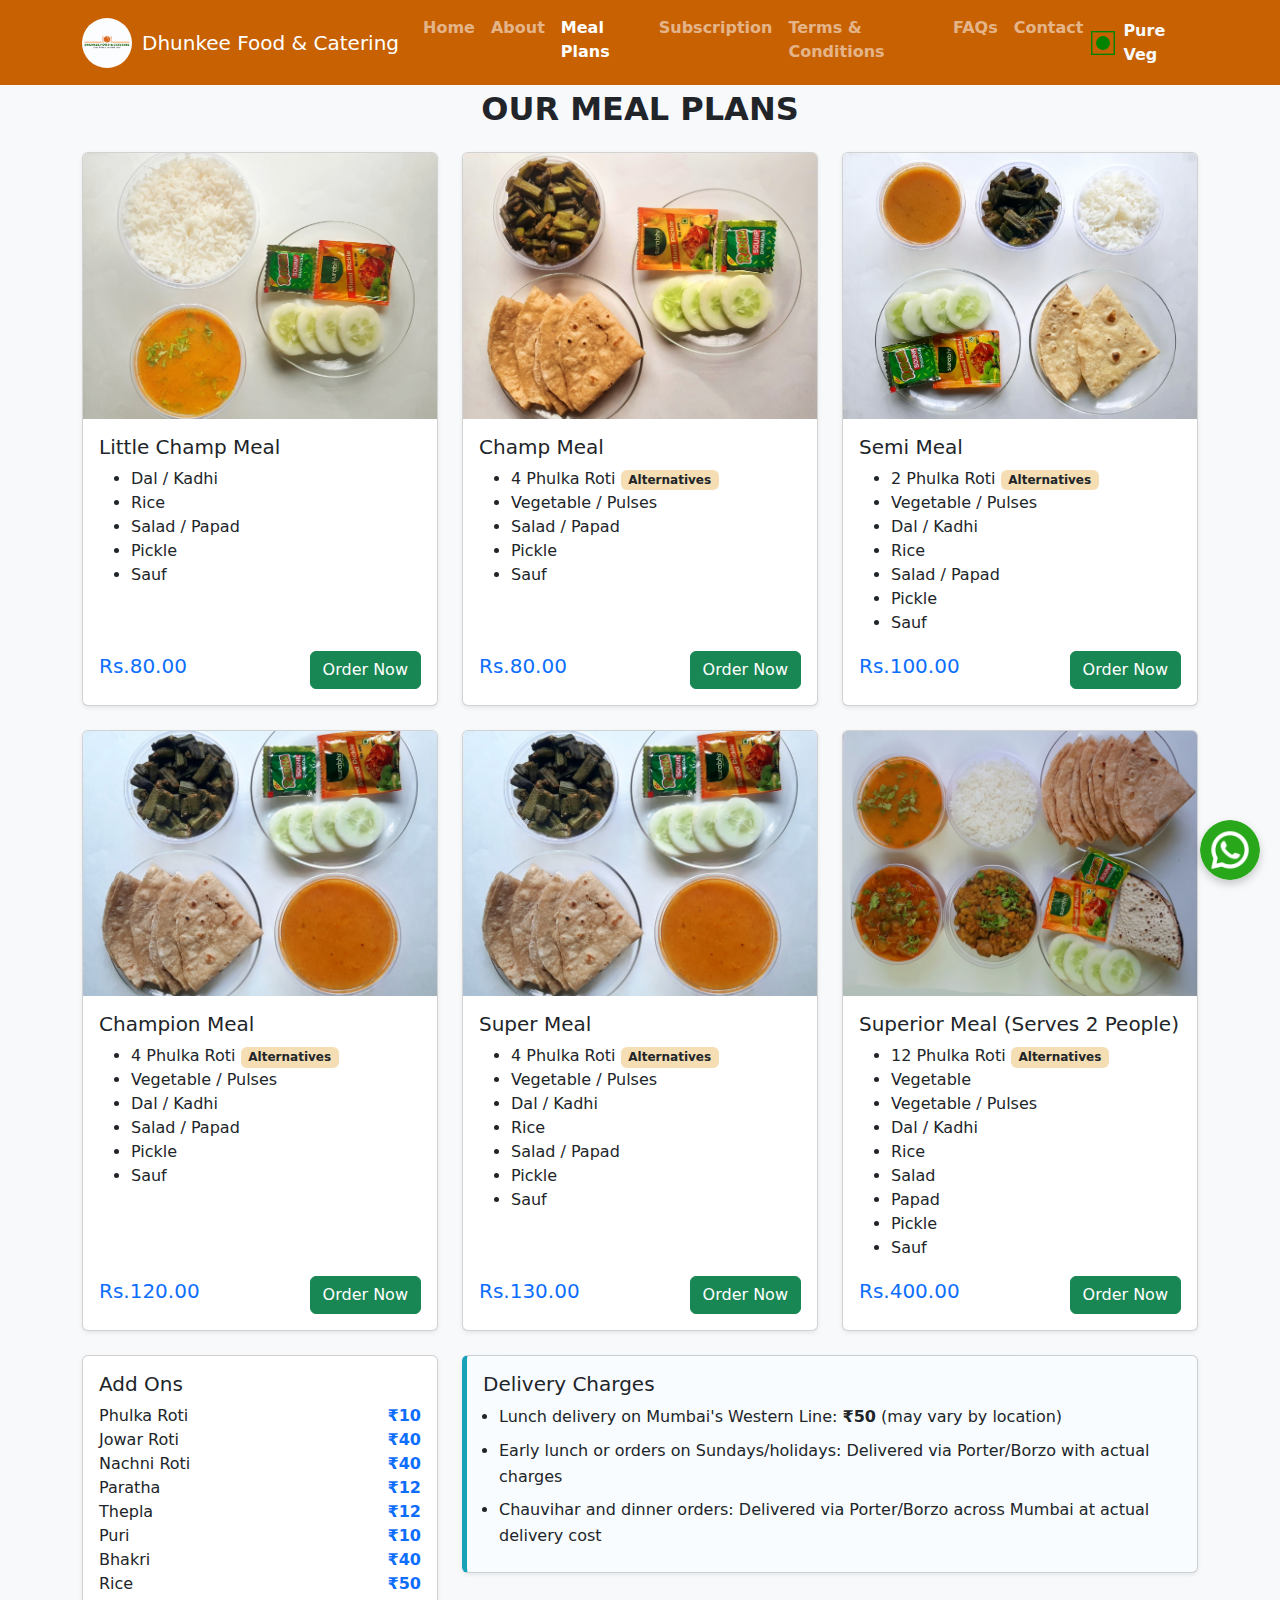
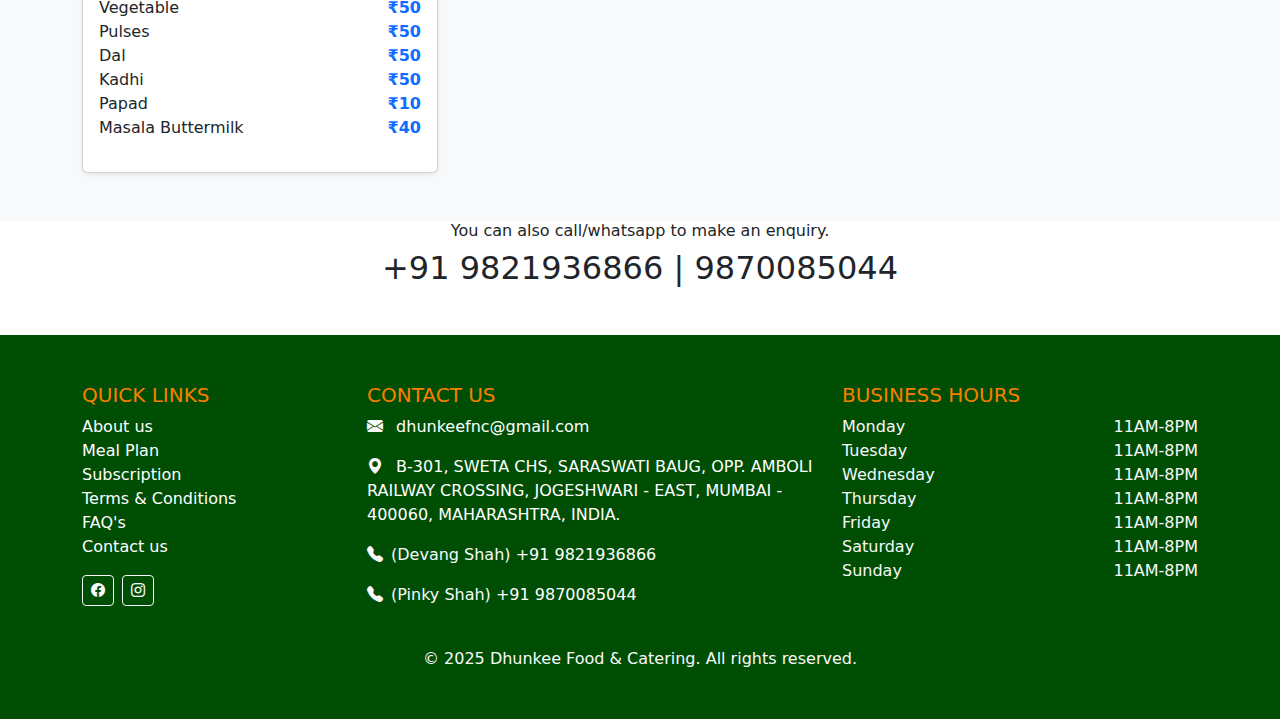
<file: meals.html>
<!DOCTYPE html>
<html lang="en">
<head>
    <meta charset="UTF-8">
    <meta name="viewport" content="width=device-width, initial-scale=1.0">
    <meta name="keywords" content="Dhunkee Food, vegetarian catering Mumbai, tiffin service Mumbai, Jain meals, food on train, catering services, pure veg meals, lunch delivery, dinner delivery, subscription meal plans, chauvihar meals">
    <meta name="description" content="Dhunkee Food & Catering offers pure veg meals, home-style tiffin services, catering for events, and fresh food delivery on trains. Jain food and subscription meal plans available.">
    <title>Dhunkee Food & Catering - Meal Plans</title>
    <link rel="icon" type="image/x-icon" href="assets/dhunkee_logo.png">
    <link rel="stylesheet" href="https://cdn.jsdelivr.net/npm/bootstrap@5.3.0/dist/css/bootstrap.min.css">
    <link rel="stylesheet" href="https://cdn.jsdelivr.net/npm/bootstrap-icons@1.10.5/font/bootstrap-icons.css">
    <link rel="stylesheet" href="styles.css">
</head>
<body>
    <!-- Navbar -->
    <nav class="navbar fixed-top navbar-expand-lg navbar-dark" style="background-color: #c76102;">
        <div class="container">
            <a href="/"><img src="assets/dhunkee_logo.png" alt="Dhunkee Logo" class="img-fluid" style="max-width: 50px; margin-right: 10px; border-radius: 50%;"></a>
            <a class="navbar-brand" href="/">Dhunkee Food & Catering</a>
            <button class="navbar-toggler" type="button" data-bs-toggle="collapse" data-bs-target="#navbarNav">
                <span class="navbar-toggler-icon"></span>
            </button>
            <div class="collapse navbar-collapse" id="navbarNav">
                <ul class="navbar-nav">
                    <li class="nav-item"><a class="nav-link" href="/">Home</a></li>
                    <li class="nav-item"><a class="nav-link" href="/about.html">About</a></li>
                    <li class="nav-item"><a class="nav-link active" href="/meals.html">Meal Plans</a></li>
                    <li class="nav-item"><a class="nav-link" href="/subscription.html">Subscription</a></li>
                    <li class="nav-item"><a class="nav-link" href="/legal.html">Terms & Conditions</a></li>
                    <li class="nav-item"><a class="nav-link" href="/faq.html">FAQs</a></li>
                    <li class="nav-item"><a class="nav-link" href="/contact.html">Contact</a></li>
                </ul>
                <!-- Pure Veg Label & Logo -->
                <div class="d-none d-md-flex align-items-center ms-auto">
                    <img src="assets/veg-icon.png" alt="Pure Veg" style="width: 24px; height: 24px;" class="me-2">
                    <span class="text-light fw-bold">Pure Veg</span>
                </div>
            </div>
        </div>
    </nav>

    <!-- Floating Pure Veg Icon (mobile only) -->
    <div class="pureveg-float d-block d-md-none">
        <img src="assets/veg-icon.png" alt="Pure Veg" class="pureveg-img">
    </div>
    <div class="pureveg-label d-block d-md-none">Pure Veg</div>
    
    <!-- WhatsApp Floating Button -->
    <a href="https://wa.me/919821936866?text=Hi%2C%20I%20would%20like%20to%20enquire%20about%20your%20tiffin%20service."
        class="whatsapp-float"
        target="_blank"
        title="Chat on WhatsApp">
    <img src="assets/whatsapp.png" alt="WhatsApp Chat" style="width:60px; height:60px;">
    </a>

    <!-- Meals Section -->
    <section class="bg-light" style="padding-top: 90px;">
        <div class="container">
            <h2 class="text-center fw-bold mb-4">
                <span class="pb-1">OUR MEAL PLANS</span>
            </h2>
            <div class="row g-4">
        
                <!-- Card 1 -->
                <div class="col-md-4">
                    <div class="card h-100 shadow-sm d-flex flex-column">
                        <img src="assets/little_champ_meal.jpg" class="card-img-top" alt="Little Champ Meal">
                        <div class="card-body d-flex flex-column">
                            <h5 class="card-title">Little Champ Meal</h5>
                            <!-- <p class="card-text">Dal/Kadhi, Rice, Salad/Papad, Pickle, Sauf. Perfect for a light yet tasty meal.</p> -->
                            <ul>
                                <li>Dal / Kadhi</li>
                                <li>Rice</li>
                                <li>Salad / Papad</li>
                                <li>Pickle</li>
                                <li>Sauf</li>
                            </ul>
                            <div class="mt-auto d-flex justify-content-between align-items-center">
                                <h5 class="text-primary card-price">Rs.80.00</h5>
                                <span class="btn btn-success order-btn" data-bs-toggle="modal" data-bs-target="#orderModal" data-meal="Little Champ Meal" data-price="80">Order Now</span>
                            </div>
                        </div>
                    </div>
                </div>
        
                <!-- Card 2 -->
                <div class="col-md-4">
                    <div class="card h-100 shadow-sm d-flex flex-column">
                        <img src="assets/champ_meal.jpg" class="card-img-top" alt="Champ Meal">
                        <div class="card-body d-flex flex-column">
                            <h5 class="card-title">Champ Meal</h5>
                            <!-- <p class="card-text">4 Phulka Roti, Vegetable/Pulses, Salad/Papad, Pickle, Sauf. Light yet satisfying meal ideal for one — a balanced plate full of comfort and nutrition!</p> -->
                            <ul>
                                <li>
                                    4 Phulka Roti
                                    <a href="#" data-bs-toggle="modal" data-bs-target="#4PhulkaAlternatives">
                                        <span class="text-dark badge" style="background-color: wheat;">Alternatives</span>
                                    </a>
                                </li>
                                <li>Vegetable / Pulses</li>
                                <li>Salad / Papad</li>
                                <li>Pickle</li>
                                <li>Sauf</li>
                            </ul>
                            <div class="mt-auto d-flex justify-content-between align-items-center">
                                <h5 class="text-primary card-price">Rs.80.00</h5>
                                <span class="btn btn-success order-btn" data-bs-toggle="modal" data-bs-target="#orderModal" data-meal="Champ Meal" data-price="80">Order Now</span>
                            </div>
                        </div>
                    </div>
                </div>
        
                <!-- Card 3 -->
                <div class="col-md-4">
                    <div class="card h-100 shadow-sm d-flex flex-column">
                        <img src="assets/semi_meal.jpg" class="card-img-top" alt="Semi Meal">
                        <div class="card-body d-flex flex-column">
                            <h5 class="card-title">Semi Meal</h5>
                            <!-- <p class="card-text">2 Phulka Roti, Vegetable/Pulses, Dal/Kadhi, Rice, Salad/Papad, Pickle, Sauf. Light yet satisfying meal ideal for one — a balanced plate full of comfort and nutrition!</p> -->
                            <ul>
                                <li>
                                    2 Phulka Roti
                                    <a href="#" data-bs-toggle="modal" data-bs-target="#2PhulkaAlternatives">
                                        <span class="text-dark badge" style="background-color: wheat;">Alternatives</span>
                                    </a>
                                </li>
                                <li>Vegetable / Pulses</li>
                                <li>Dal / Kadhi</li>
                                <li>Rice</li>
                                <li>Salad / Papad</li>
                                <li>Pickle</li>
                                <li>Sauf</li>
                            </ul>
                            <div class="mt-auto d-flex justify-content-between align-items-center">
                                <h5 class="text-primary card-price">Rs.100.00</h5>
                                <span class="btn btn-success order-btn" data-bs-toggle="modal" data-bs-target="#orderModal" data-meal="Semi Meal" data-price="100">Order Now</span>
                            </div>
                        </div>
                    </div>
                </div>

                <!-- Card 4 -->
                <div class="col-md-4">
                    <div class="card h-100 shadow-sm d-flex flex-column">
                        <img src="assets/champion_meal.jpg" class="card-img-top" alt="Champion Meal">
                        <div class="card-body d-flex flex-column">
                            <h5 class="card-title">Champion Meal</h5>
                            <!-- <p class="card-text">4 Phulka Roti, Vegetable/Pulses, Dal/Kadhi, Rice, Salad/Papad, Pickle, Sauf. A wholesome and fulfilling experience.</p> -->
                            <ul>
                                <li>
                                    4 Phulka Roti
                                    <a href="#" data-bs-toggle="modal" data-bs-target="#4PhulkaAlternatives">
                                        <span class="text-dark badge" style="background-color: wheat;">Alternatives</span>
                                    </a>
                                </li>
                                <li>Vegetable / Pulses</li>
                                <li>Dal / Kadhi</li>
                                <li>Salad / Papad</li>
                                <li>Pickle</li>
                                <li>Sauf</li>
                            </ul>
                            <div class="mt-auto d-flex justify-content-between align-items-center">
                                <h5 class="text-primary card-price">Rs.120.00</h5>
                                <span class="btn btn-success order-btn" data-bs-toggle="modal" data-bs-target="#orderModal" data-meal="Champion Meal" data-price="120">Order Now</span>
                            </div>
                        </div>
                    </div>
                </div>
        
                <!-- Card 5 -->
                <div class="col-md-4">
                    <div class="card h-100 shadow-sm d-flex flex-column">
                        <img src="assets/super_meal.jpg" class="card-img-top" alt="Super Meal">
                        <div class="card-body d-flex flex-column">
                            <h5 class="card-title">Super Meal</h5>
                            <!-- <p class="card-text">4 Phulka Roti, Vegetable/Pulses, Dal/Kadhi, Rice, Salad/Papad, Pickle, Sauf. A wholesome and fulfilling experience.</p> -->
                            <ul>
                                <li>
                                    4 Phulka Roti
                                    <a href="#" data-bs-toggle="modal" data-bs-target="#4PhulkaAlternatives">
                                        <span class="text-dark badge" style="background-color: wheat;">Alternatives</span>
                                    </a>
                                </li>
                                <li>Vegetable / Pulses</li>
                                <li>Dal / Kadhi</li>
                                <li>Rice</li>
                                <li>Salad / Papad</li>
                                <li>Pickle</li>
                                <li>Sauf</li>
                            </ul>
                            <div class="mt-auto d-flex justify-content-between align-items-center">
                                <h5 class="text-primary card-price">Rs.130.00</h5>
                                <span class="btn btn-success order-btn" data-bs-toggle="modal" data-bs-target="#orderModal" data-meal="Super Meal" data-price="130">Order Now</span>
                            </div>
                        </div>
                    </div>
                </div>
        
                <!-- Card 6 -->
                <div class="col-md-4">
                    <div class="card h-100 shadow-sm d-flex flex-column">
                        <img src="assets/superior_meal.jpg" class="card-img-top" alt="Superior Meal">
                        <div class="card-body d-flex flex-column">
                            <h5 class="card-title">Superior Meal (Serves 2 People)</h5>
                            <!-- <p class="card-text">12 Phulka Roti, Vegetable, Vegetable/Pulses, Dal/Kadhi, Rice, Salad, Papad, Pickle, Sauf. Hearty vegetarian meal combo perfect for 2 — wholesome, filling, and packed with homely flavors!</p> -->
                            <ul>
                                <li>
                                    12 Phulka Roti
                                    <a href="#" data-bs-toggle="modal" data-bs-target="#12PhulkaAlternatives">
                                        <span class="text-dark badge" style="background-color: wheat;">Alternatives</span>
                                    </a>
                                </li>
                                <li>Vegetable</li>
                                <li>Vegetable / Pulses</li>
                                <li>Dal / Kadhi</li>
                                <li>Rice</li>
                                <li>Salad</li>
                                <li>Papad</li>
                                <li>Pickle</li>
                                <li>Sauf</li>
                            </ul>
                            <div class="mt-auto d-flex justify-content-between align-items-center">
                                <h5 class="text-primary card-price">Rs.400.00</h5>
                                <span class="btn btn-success order-btn" data-bs-toggle="modal" data-bs-target="#orderModal" data-meal="Superior Meal" data-price="400">Order Now</span>
                            </div>
                        </div>
                    </div>
                </div>
                
                <!--Add ons-->
                <div class="col-md-4">
                    <div class="card h-100 shadow-sm d-flex flex-column">
                        <div class="card-body d-flex flex-column">
                            <h5 class="card-title">Add Ons</h5>
                            <!-- <p class="card-text">12 Phulka Roti, Vegetable, Vegetable/Pulses, Dal/Kadhi, Rice, Salad, Papad, Pickle, Sauf. Hearty vegetarian meal combo perfect for 2 — wholesome, filling, and packed with homely flavors!</p> -->
                            <ul class="list-unstyled">
                                <li class="d-flex justify-content-between">
                                    <span>Phulka Roti</span><span class="text-primary fw-bold">₹10</span>
                                </li>
                                <li class="d-flex justify-content-between">
                                    <span>Jowar Roti</span><span class="text-primary fw-bold">₹40</span>
                                </li>
                                <li class="d-flex justify-content-between">
                                    <span>Nachni Roti</span><span class="text-primary fw-bold">₹40</span>
                                </li>
                                <li class="d-flex justify-content-between">
                                    <span>Paratha</span><span class="text-primary fw-bold">₹12</span>
                                </li>
                                <li class="d-flex justify-content-between">
                                    <span>Thepla</span><span class="text-primary fw-bold">₹12</span>
                                </li>
                                <li class="d-flex justify-content-between">
                                    <span>Puri</span><span class="text-primary fw-bold">₹10</span>
                                </li>
                                <li class="d-flex justify-content-between">
                                    <span>Bhakri</span><span class="text-primary fw-bold">₹40</span>
                                </li>
                                <li class="d-flex justify-content-between">
                                    <span>Rice</span><span class="text-primary fw-bold">₹50</span>
                                </li>
                                <li class="d-flex justify-content-between">
                                    <span>Vegetable</span><span class="text-primary fw-bold">₹50</span>
                                </li>
                                <li class="d-flex justify-content-between">
                                    <span>Pulses</span><span class="text-primary fw-bold">₹50</span>
                                </li>
                                <li class="d-flex justify-content-between">
                                    <span>Dal</span><span class="text-primary fw-bold">₹50</span>
                                </li>
                                <li class="d-flex justify-content-between">
                                    <span>Kadhi</span><span class="text-primary fw-bold">₹50</span>
                                </li>
                                <li class="d-flex justify-content-between">
                                    <span>Papad</span><span class="text-primary fw-bold">₹10</span>
                                </li>
                                <li class="d-flex justify-content-between">
                                    <span span>Masala Buttermilk</span><span class="text-primary fw-bold">₹40</span>
                                </li>
                            </ul>                              
                        </div>
                    </div>
                </div>
                <!--Delivery Charges-->
                <div class="col-md-8">
                    <div class="card shadow-sm d-flex flex-column delivery-note">
                        <div class="card-body d-flex flex-column">
                            <h5 class="card-title">Delivery Charges</h5>
                            <!-- <p class="card-text">12 Phulka Roti, Vegetable, Vegetable/Pulses, Dal/Kadhi, Rice, Salad, Papad, Pickle, Sauf. Hearty vegetarian meal combo perfect for 2 — wholesome, filling, and packed with homely flavors!</p> -->
                            <ul class="mb-0 ps-3">
                                <li>Lunch delivery on Mumbai's Western Line: <strong>₹50</strong> (may vary by location)</li>
                                <li>Early lunch or orders on Sundays/holidays: Delivered via Porter/Borzo with actual charges</li>
                                <li>Chauvihar and dinner orders: Delivered via Porter/Borzo across Mumbai at actual delivery cost</li>
                            </ul>
                        </div>
                    </div>
                </div>
            </div>
            <br><br>
        </div>
    </section>

    <!-- Order Modal -->
    <div class="modal fade" id="orderModal" tabindex="-1" aria-labelledby="orderModalLabel" aria-hidden="true">
    <div class="modal-dialog modal-dialog-centered">
        <div class="modal-content border-0 shadow">
        <div class="modal-header bg-success text-white">
            <h5 class="modal-title" id="orderModalLabel">Order Details</h5>
            <button type="button" class="btn-close btn-close-white" data-bs-dismiss="modal" aria-label="Close"></button>
        </div>
        <div class="modal-body">
            <form id="mealOrderForm">
                <input type="hidden" id="mealName">
                <input type="hidden" id="mealPrice">
                <div class="mb-3">
                    <label class="form-label fw-semibold">Meal Name</label>
                    <input type="text" class="form-control" id="mealNameDisplay" readonly>
                </div>
                <div class="mb-3">
                    <label class="form-label fw-semibold">Price</label>
                    <input type="text" class="form-control" id="priceDisplay" readonly>
                </div>
                <div class="mb-3">
                    <label class="form-label fw-semibold">Your Location</label>
                    <input type="text" class="form-control" id="clientLocation" placeholder="Enter your delivery location" required>
                    <small class="text-muted">* Add delivery location for exact delivery charges of the meal</small>
                </div>
                <div class="mb-3">
                    <label class="form-label fw-semibold">Landmark</label>
                    <input type="text" class="form-control" id="landmark" placeholder="Nearby landmark" required>
                </div>
                <!-- <div class="mb-3">
                    <label class="form-label fw-semibold">Meal Type</label>
                    <select class="form-select" id="mealType" required>
                    <option selected disabled value="">Choose...</option>
                    <option value="Lunch">Lunch</option>
                    <option value="Chauvihar">Chauvihar</option>
                    <option value="Dinner">Dinner</option>
                    </select>
                </div> -->
                <div class="mb-3">
                    <label class="form-label fw-semibold">Meal Type</label>
                    <div id="mealTypeGroup">
                        <div class="form-check">
                            <input class="form-check-input" type="checkbox" value="Lunch" id="lunch">
                            <label class="form-check-label" for="lunch">Lunch</label>
                        </div>
                        <div class="form-check">
                            <input class="form-check-input" type="checkbox" value="Chauvihar" id="chauvihar">
                            <label class="form-check-label" for="chauvihar">Chauvihar</label>
                        </div>
                        <div class="form-check">
                            <input class="form-check-input" type="checkbox" value="Dinner" id="dinner">
                            <label class="form-check-label" for="dinner">Dinner</label>
                        </div>
                    </div>
                    <small id="mealTypeWarning" class="text-danger d-none">* Please select at least one meal type</small>
                </div>
                <div class="mb-3">
                    <label class="form-label fw-semibold">Meal Preference</label>
                    <select class="form-select" id="mealPreference" required>
                    <option value="" disabled selected>Choose...</option>
                    <option value="Jain">Jain</option>
                    <option value="Half-Jain (No Onion & Garlic)">Half-Jain (No Onion & Garlic)</option>
                    <option value="Non Jain (Regular)">Non Jain (Regular)</option>
                    </select>
                </div>
                <div class="text-end">
                    <button type="submit" class="btn btn-success">Submit</button>
                </div>
            </form>
        </div>
        </div>
    </div>
    </div>

    <!-- Modal for 4 Phulka Alternatives -->
    <div class="modal fade" id="4PhulkaAlternatives" tabindex="-1" role="dialog" aria-labelledby="4PhulkaAlternativesLabel" aria-hidden="true">
        <div class="modal-dialog modal-dialog-centered">
            <div class="modal-content">
                <div class="modal-header">
                    <h5 class="modal-title" id="4PhulkaAlternativesLabel">Alternatives to 4 Phulka Roti</h5>
                    <button type="button" class="btn-close" data-bs-dismiss="modal" aria-label="Close"></button>
                </div>
                <div class="modal-body">
                    <!-- <p class="card-text">12 Phulka Roti, Vegetable, Vegetable/Pulses, Dal/Kadhi, Rice, Salad, Papad, Pickle, Sauf. Hearty vegetarian meal combo perfect for 2 — wholesome, filling, and packed with homely flavors!</p> -->
                    <ul>
                        <li>1 Jowar Roti</li>
                        <li>1 Nachni Roti</li>
                        <li>4 Thepla</li>
                        <li>4 Paratha</li>
                        <li>1 Bhakri</li>
                        <li>6 Puri</li>
                    </ul>
                    <h6 class="text-muted">(* Subject to Availability)</h6>
                </div>
            </div>
        </div>
    </div>

    <!-- Modal for 2 Phulka Alternatives -->
    <div class="modal fade" id="2PhulkaAlternatives" tabindex="-1" role="dialog" aria-labelledby="2PhulkaAlternativesLabel" aria-hidden="true">
        <div class="modal-dialog modal-dialog-centered">
            <div class="modal-content">
                <div class="modal-header">
                    <h5 class="modal-title" id="2PhulkaAlternativesLabel">Alternatives to 2 Phulka Roti</h5>
                    <button type="button" class="btn-close" data-bs-dismiss="modal" aria-label="Close"></button>
                </div>
                <div class="modal-body">
                    <!-- <p class="card-text">12 Phulka Roti, Vegetable, Vegetable/Pulses, Dal/Kadhi, Rice, Salad, Papad, Pickle, Sauf. Hearty vegetarian meal combo perfect for 2 — wholesome, filling, and packed with homely flavors!</p> -->
                    <ul>
                        <li>1 Jowar Roti</li>
                        <li>1 Nachni Roti</li>
                        <li>2 Thepla</li>
                        <li>2 Paratha</li>
                        <li>1 Bhakri</li>
                        <li>3 Puri</li>
                    </ul>
                    <h6 class="text-muted">(* Subject to Availability)</h6>
                </div>
            </div>
        </div>
    </div>

    <!-- Modal for 12 Phulka Alternatives -->
    <div class="modal fade" id="12PhulkaAlternatives" tabindex="-1" role="dialog" aria-labelledby="12PhulkaAlternativesLabel" aria-hidden="true">
        <div class="modal-dialog modal-dialog-centered">
            <div class="modal-content">
                <div class="modal-header">
                    <h5 class="modal-title" id="12PhulkaAlternativesLabel">Alternatives to 12 Phulka Roti</h5>
                    <button type="button" class="btn-close" data-bs-dismiss="modal" aria-label="Close"></button>
                </div>
                <div class="modal-body">
                    <!-- <p class="card-text">12 Phulka Roti, Vegetable, Vegetable/Pulses, Dal/Kadhi, Rice, Salad, Papad, Pickle, Sauf. Hearty vegetarian meal combo perfect for 2 — wholesome, filling, and packed with homely flavors!</p> -->
                    <ul>
                        <li>3 Jowar Roti</li>
                        <li>3 Nachni Roti</li>
                        <li>12 Thepla</li>
                        <li>12 Paratha</li>
                        <li>3 Bhakri</li>
                        <li>16 Puri</li>
                    </ul>
                    <h6 class="text-muted">(* Subject to Availability)</h6>
                </div>
            </div>
        </div>
    </div>

    <div class="container text-center mb-5">
        <h6>You can also call/whatsapp to make an enquiry.</h6>
        <h2>+91 9821936866 | 9870085044</h2>
    </div>

    <!-- Footer -->
    <footer class="text-light py-5" style="background-color: #004e04;">
        <div class="container">
            <div class="row">
                <!-- Quick Links -->
                <div class="col-md-3 mb-4">
                    <h5 style="color: #F77F00;">QUICK LINKS</h5>
                    <ul class="list-unstyled">
                        <li><a href="/about.html" class="text-white text-decoration-none">About us</a></li>
                        <li><a href="/meals.html" class="text-white text-decoration-none">Meal Plan</a></li>
                        <li><a href="/subscription.html" class="text-white text-decoration-none">Subscription</a></li>
                        <li><a href="/legal.html" class="text-white text-decoration-none">Terms & Conditions</a></li>
                        <li><a href="/faq.html" class="text-white text-decoration-none">FAQ's</a></li>
                        <li><a href="/contact.html" class="text-white text-decoration-none">Contact us</a></li>
                    </ul>
                    <div class="d-flex mt-3">
                        <a href="https://www.facebook.com/share/1AAWU8SKc5/" target="_blank" class="btn btn-outline-light btn-sm me-2"><i class="bi bi-facebook"></i></a>
                        <a href="https://www.instagram.com/dhunkee_food?igsh=MTFzMm1ybm5yN2ptdw==" target="_blank" class="btn btn-outline-light btn-sm"><i class="bi bi-instagram"></i></a>
                    </div>
                </div>

                <!-- Contact Us -->
                <div class="col-md-5 mb-4">
                    <h5 style="color: #F77F00;">CONTACT US</h5>
                    <p><i class="bi bi-envelope-fill me-2"></i><a class="text-white text-decoration-none" href="mailto:dhunkeefnc@gmail.com"> dhunkeefnc@gmail.com</a></p>
                    <p><i class="bi bi-geo-alt-fill me-2"></i> <a href="https://maps.app.goo.gl/VNWn2pDiH5GiCFjX7" class="text-white text-decoration-none" target="_blank">B-301, SWETA CHS, SARASWATI BAUG, OPP. AMBOLI RAILWAY CROSSING, JOGESHWARI - EAST, MUMBAI - 400060, MAHARASHTRA, INDIA.</a></p>
                    <p><i class="bi bi-telephone-fill me-2"></i>(Devang Shah) <a class="text-white text-decoration-none" href="tel:+919821936866">+91 9821936866</a></p>
                    <p><i class="bi bi-telephone-fill me-2"></i>(Pinky Shah) <a class="text-white text-decoration-none" href="tel:+919870085044">+91 9870085044</a></p>
                </div>

                <!-- Business Hours -->
                <div class="col-md-4">
                    <h5 style="color: #F77F00;">BUSINESS HOURS</h5>
                    <ul class="list-unstyled">
                        <li class="d-flex justify-content-between"><span>Monday</span><span>11AM-8PM</span></li>
                        <li class="d-flex justify-content-between"><span>Tuesday</span><span>11AM-8PM</span></li>
                        <li class="d-flex justify-content-between"><span>Wednesday</span><span>11AM-8PM</span></li>
                        <li class="d-flex justify-content-between"><span>Thursday</span><span>11AM-8PM</span></li>
                        <li class="d-flex justify-content-between"><span>Friday</span><span>11AM-8PM</span></li>
                        <li class="d-flex justify-content-between"><span>Saturday</span><span>11AM-8PM</span></li>
                        <li class="d-flex justify-content-between"><span>Sunday</span><span>11AM-8PM</span></li>
                    </ul>
                </div>
            </div>
        </div>
        <div class="text-center">
            <p class="mb-0">&copy; 2025 Dhunkee Food & Catering. All rights reserved.</p>
        </div>
    </footer>

    <script src="script.js"></script>
    <script src="https://cdn.jsdelivr.net/npm/bootstrap@5.3.0/dist/js/bootstrap.bundle.min.js"></script>
</body>
</html>
</file>
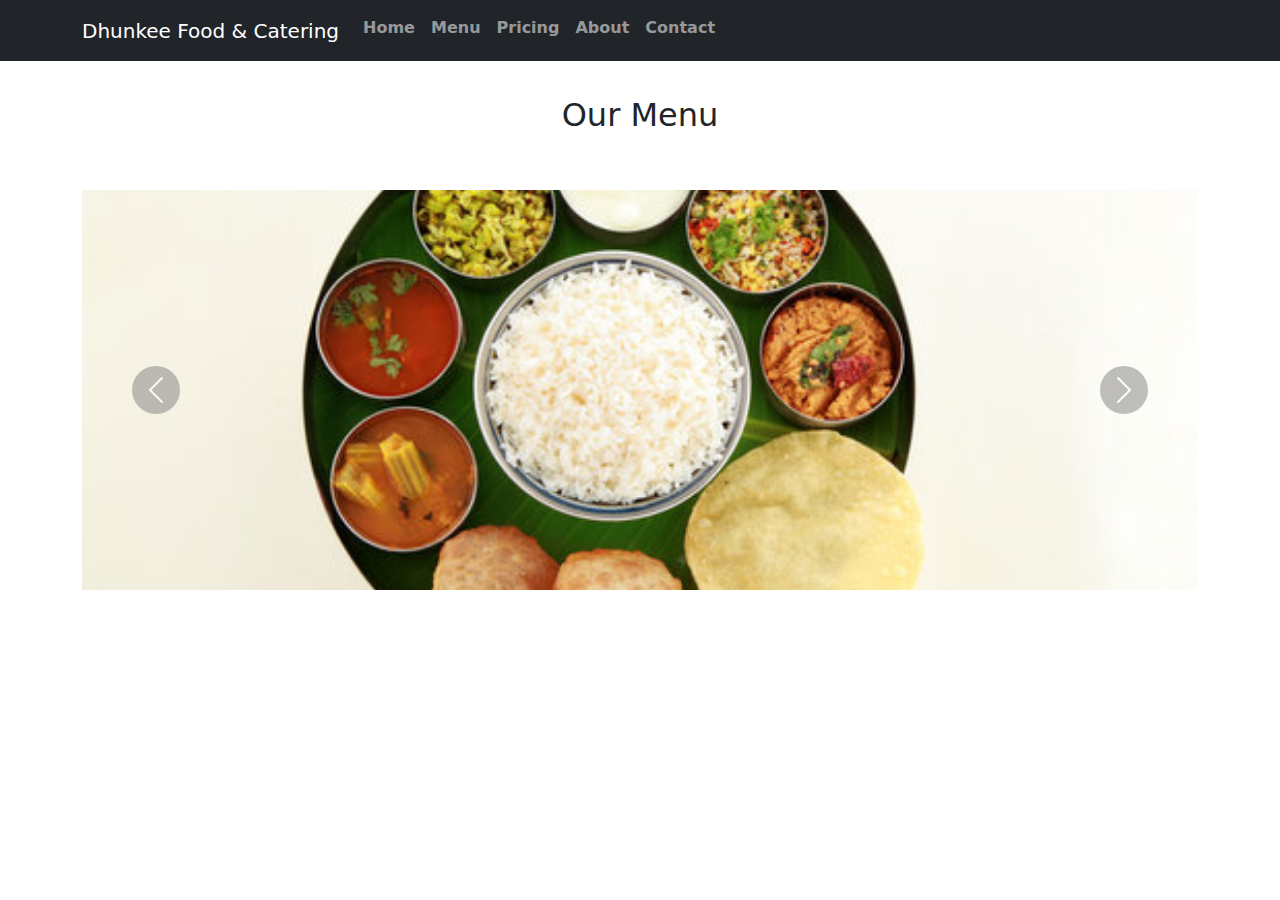
<file: menu.html>
<!DOCTYPE html>
<html lang="en">
<head>
    <meta charset="UTF-8">
    <meta name="viewport" content="width=device-width, initial-scale=1.0">
    <title>Dhunkee Food & Catering</title>
    <link rel="stylesheet" href="https://cdn.jsdelivr.net/npm/bootstrap@5.3.0/dist/css/bootstrap.min.css">
    <link rel="stylesheet" href="styles.css">
    <style>
        /* Adjust slideshow size */
        .carousel-item img {
            height: 400px; /* Adjust the height as needed */
            object-fit: cover; /* Cover the entire area */
        }
    </style>
</head>
<body>
    <!-- Navbar -->
    <nav class="navbar fixed-top navbar-expand-lg navbar-dark bg-dark">
        <div class="container">
            <a class="navbar-brand" href="#">Dhunkee Food & Catering</a>
            <button class="navbar-toggler" type="button" data-bs-toggle="collapse" data-bs-target="#navbarNav">
                <span class="navbar-toggler-icon"></span>
            </button>
            <div class="collapse navbar-collapse" id="navbarNav">
                <ul class="navbar-nav">
                    <li class="nav-item"><a class="nav-link" href="index.html">Home</a></li>
                    <li class="nav-item"><a class="nav-link" href="menu.html">Menu</a></li>
                    <li class="nav-item"><a class="nav-link" href="prices.html">Pricing</a></li>
                    <li class="nav-item"><a class="nav-link" href="about.html">About</a></li>
                    <li class="nav-item"><a class="nav-link" href="contact.html">Contact</a></li>
                </ul>
            </div>
        </div>
    </nav>

    <!-- Menu Section -->
    <section id="menu" class="container my-5">
        <h2 class="text-center  py-5">Our Menu</h2>
        <div id="menuCarousel" class="carousel slide" data-bs-ride="carousel">
            <div class="carousel-inner">
                <div class="carousel-item active">
                    <img src="assets/meal1.jpg" class="d-block w-100" alt="Meal 1">
                </div>
                <div class="carousel-item">
                    <img src="assets/meal2.jpg" class="d-block w-100" alt="Meal 2">
                </div>
                <div class="carousel-item">
                    <img src="assets/meal3.jpeg" class="d-block w-100" alt="Meal 3">
                </div>
            </div>
            <button class="carousel-control-prev" type="button" data-bs-target="#menuCarousel" data-bs-slide="prev">
                <span class="carousel-control-prev-icon"></span>
            </button>
            <button class="carousel-control-next" type="button" data-bs-target="#menuCarousel" data-bs-slide="next">
                <span class="carousel-control-next-icon"></span>
            </button>
        </div>
    </section>

    <script src="https://cdn.jsdelivr.net/npm/bootstrap@5.3.0/dist/js/bootstrap.bundle.min.js"></script>
</body>
</html>
</file>
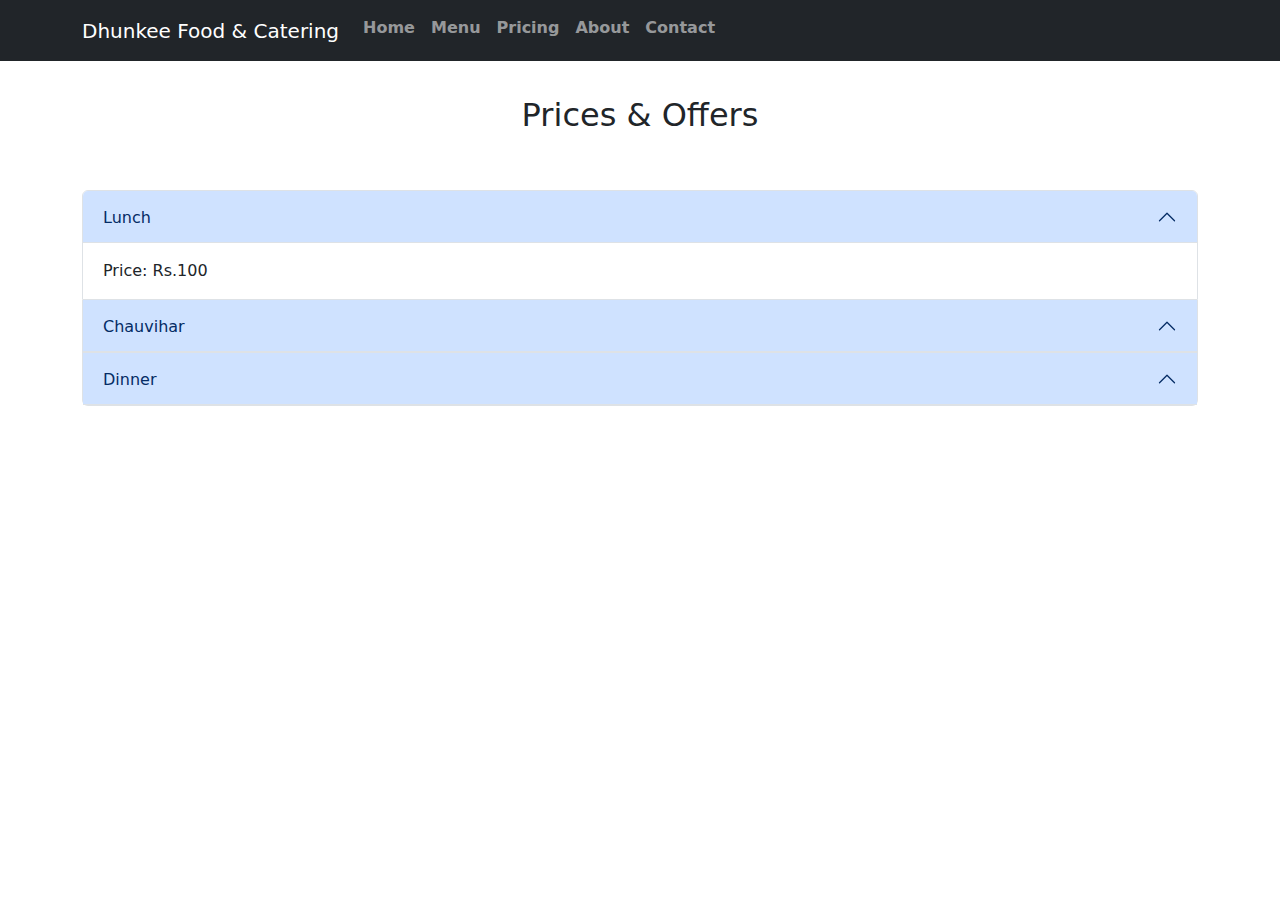
<file: prices.html>
<!DOCTYPE html>
<html lang="en">
<head>
    <meta charset="UTF-8">
    <meta name="viewport" content="width=device-width, initial-scale=1.0">
    <title>Dhunkee Food & Catering</title>
    <link rel="stylesheet" href="https://cdn.jsdelivr.net/npm/bootstrap@5.3.0/dist/css/bootstrap.min.css">
    <link rel="stylesheet" href="styles.css">
</head>
<body>
    <!-- Navbar -->
    <nav class="navbar fixed-top navbar-expand-lg navbar-dark bg-dark">
        <div class="container">
            <a class="navbar-brand" href="#">Dhunkee Food & Catering</a>
            <button class="navbar-toggler" type="button" data-bs-toggle="collapse" data-bs-target="#navbarNav">
                <span class="navbar-toggler-icon"></span>
            </button>
            <div class="collapse navbar-collapse" id="navbarNav">
                <ul class="navbar-nav">
                    <li class="nav-item"><a class="nav-link" href="index.html">Home</a></li>
                    <li class="nav-item"><a class="nav-link" href="menu.html">Menu</a></li>
                    <li class="nav-item"><a class="nav-link" href="prices.html">Pricing</a></li>
                    <li class="nav-item"><a class="nav-link" href="about.html">About</a></li>
                    <li class="nav-item"><a class="nav-link" href="contact.html">Contact</a></li>
                </ul>
            </div>
        </div>
    </nav>

    <!-- Price List & Offers -->
    <section id="pricing" class="container my-5">
        <h2 class="text-center py-5">Prices & Offers</h2>
        <div class="accordion" id="priceAccordion">
            <div class="accordion-item">
                <h2 class="accordion-header">
                    <button class="accordion-button" data-bs-toggle="collapse" data-bs-target="#collapse1">Lunch</button>
                </h2>
                <div id="collapse1" class="accordion-collapse collapse show" data-bs-parent="#priceAccordion">
                    <div class="accordion-body">Price: Rs.100</div>
                </div>
            </div>
            <div class="accordion-item">
                <h2 class="accordion-header">
                    <button class="accordion-button" data-bs-toggle="collapse" data-bs-target="#collapse2">Chauvihar</button>
                </h2>
                <div id="collapse2" class="accordion-collapse collapse" data-bs-parent="#priceAccordion">
                    <div class="accordion-body">Price: Rs.120</div>
                </div>
            </div>
            <div class="accordion-item">
                <h2 class="accordion-header">
                    <button class="accordion-button" data-bs-toggle="collapse" data-bs-target="#collapse3">Dinner</button>
                </h2>
                <div id="collapse3" class="accordion-collapse collapse" data-bs-parent="#priceAccordion">
                    <div class="accordion-body">Price: Rs.120</div>
                </div>
            </div>
        </div>
    </section>

    <script src="https://cdn.jsdelivr.net/npm/bootstrap@5.3.0/dist/js/bootstrap.bundle.min.js"></script>
</body>
</html>
</file>
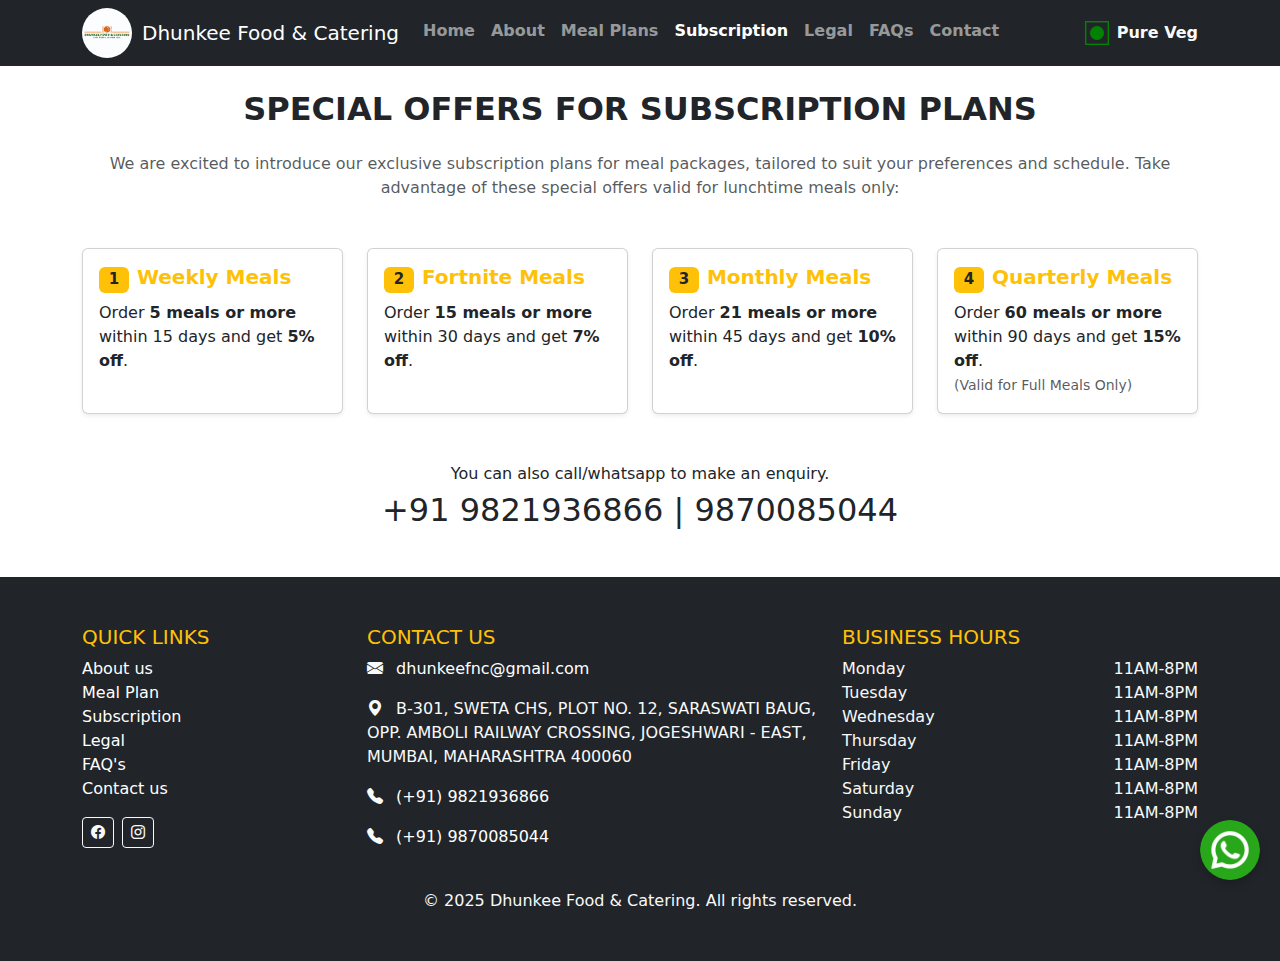
<file: subscription.html>
<!DOCTYPE html>
<html lang="en">
<head>
    <meta charset="UTF-8">
    <meta name="viewport" content="width=device-width, initial-scale=1.0">
    <title>Dhunkee Food & Catering</title>
    <link rel="stylesheet" href="https://cdn.jsdelivr.net/npm/bootstrap@5.3.0/dist/css/bootstrap.min.css">
    <link rel="stylesheet" href="https://cdn.jsdelivr.net/npm/bootstrap-icons@1.10.5/font/bootstrap-icons.css">

    <link rel="stylesheet" href="styles.css">
</head>
<body>
    <!-- Navbar -->
    <nav class="navbar fixed-top navbar-expand-lg navbar-dark bg-dark">
        <div class="container">
            <img src="assets/dhunkee_logo.png" alt="Dhunkee Logo" class="img-fluid" style="max-width: 50px; margin-right: 10px; border-radius: 50%;">
            <a class="navbar-brand" href="index.html">Dhunkee Food & Catering</a>
            <button class="navbar-toggler" type="button" data-bs-toggle="collapse" data-bs-target="#navbarNav">
                <span class="navbar-toggler-icon"></span>
            </button>
            <div class="collapse navbar-collapse" id="navbarNav">
                <ul class="navbar-nav">
                    <li class="nav-item"><a class="nav-link" href="index.html">Home</a></li>
                    <li class="nav-item"><a class="nav-link" href="about.html">About</a></li>
                    <li class="nav-item"><a class="nav-link" href="meals.html">Meal Plans</a></li>
                    <li class="nav-item"><a class="nav-link active" href="subscription.html">Subscription</a></li>
                    <li class="nav-item"><a class="nav-link" href="legal.html">Legal</a></li>
                    <li class="nav-item"><a class="nav-link" href="faq.html">FAQs</a></li>
                    <li class="nav-item"><a class="nav-link" href="contact.html">Contact</a></li>
                </ul>
                <!-- Pure Veg Label & Logo -->
                <div class="d-flex align-items-center ms-auto">
                    <img src="assets/veg-icon.png" alt="Pure Veg" style="width: 24px; height: 24px;" class="me-2">
                    <span class="text-light fw-bold">Pure Veg</span>
                </div>
            </div>
        </div>
    </nav>

    <!-- Floating Pure Veg Icon (mobile only) -->
    <div class="pureveg-float d-block d-md-none">
        <img src="assets/veg-icon.png" alt="Pure Veg" class="pureveg-img">
    </div>
    <div class="pureveg-label d-block d-md-none">Pure Veg</div>
    
    <!-- WhatsApp Floating Button -->
    <a href="https://wa.me/919821936866?text=Hi%2C%20I%20would%20like%20to%20enquire%20about%20your%20tiffin%20service."
        class="whatsapp-float"
        target="_blank"
        title="Chat on WhatsApp">
    <img src="assets/whatsapp.png" alt="WhatsApp Chat" style="width:60px; height:60px;">
    </a>

    <div class="container" style="padding-top: 90px; padding-bottom: 50px;">
        <h2 class="text-center fw-bold mb-4">
            <span class="pb-1">SPECIAL OFFERS FOR SUBSCRIPTION PLANS</span>
        </h2>
        <p class="text-center text-muted mb-5">
            We are excited to introduce our exclusive subscription plans for meal packages, tailored to suit your preferences and schedule. Take advantage of these special offers valid for lunchtime meals only:
        </p>

        <div class="row g-4">
            <!-- Weekly Meals -->
            <div class="col-md-6 col-lg-3">
                <div class="card shadow-sm h-100">
                <div class="card-body">
                    <h5 class="card-title text-warning fw-bold">
                    <span class="badge bg-warning text-dark me-2">1</span>Weekly Meals
                    </h5>
                    <p class="card-text">Order <strong>5 meals or more</strong> within 15 days and get <strong>5% off</strong>.</p>
                </div>
                </div>
            </div>

            <!-- Fortnite Meals -->
            <div class="col-md-6 col-lg-3">
                <div class="card shadow-sm h-100">
                <div class="card-body">
                    <h5 class="card-title text-warning fw-bold">
                    <span class="badge bg-warning text-dark me-2">2</span>Fortnite Meals
                    </h5>
                    <p class="card-text">Order <strong>15 meals or more</strong> within 30 days and get <strong>7% off</strong>.</p>
                </div>
                </div>
            </div>

            <!-- Monthly Meals -->
            <div class="col-md-6 col-lg-3">
                <div class="card shadow-sm h-100">
                <div class="card-body">
                    <h5 class="card-title text-warning fw-bold">
                    <span class="badge bg-warning text-dark me-2">3</span>Monthly Meals
                    </h5>
                    <p class="card-text">Order <strong>21 meals or more</strong> within 45 days and get <strong>10% off</strong>.</p>
                </div>
                </div>
            </div>
        
            <!-- Quarterly Meals -->
            <div class="col-md-6 col-lg-3">
                <div class="card shadow-sm h-100">
                <div class="card-body">
                    <h5 class="card-title text-warning fw-bold">
                    <span class="badge bg-warning text-dark me-2">4</span>Quarterly Meals
                    </h5>
                    <p class="card-text">Order <strong>60 meals or more</strong> within 90 days and get <strong>15% off</strong>. <br><small class="text-muted">(Valid for Full Meals Only)</small></p>
                </div>
                </div>
            </div>
        </div>
    </div>
    
    <div class="container text-center mb-5">
        <h6>You can also call/whatsapp to make an enquiry.</h6>
        <h2>+91 9821936866 | 9870085044</h2>
    </div>

    <!-- Footer -->
    <footer class="text-light bg-dark py-5">
        <div class="container">
            <div class="row">
                <!-- Quick Links -->
                <div class="col-md-3 mb-4">
                    <h5 class="text-warning">QUICK LINKS</h5>
                    <ul class="list-unstyled">
                        <li><a href="about.html" class="text-white text-decoration-none">About us</a></li>
                        <li><a href="meals.html" class="text-white text-decoration-none">Meal Plan</a></li>
                        <li><a href="subscription.html" class="text-white text-decoration-none">Subscription</a></li>
                        <li><a href="legal.html" class="text-white text-decoration-none">Legal</a></li>
                        <li><a href="faq.html" class="text-white text-decoration-none">FAQ's</a></li>
                        <li><a href="contact.html" class="text-white text-decoration-none">Contact us</a></li>
                    </ul>
                    <div class="d-flex mt-3">
                        <a href="https://www.facebook.com/share/1AAWU8SKc5/" target="_blank" class="btn btn-outline-light btn-sm me-2"><i class="bi bi-facebook"></i></a>
                        <a href="https://www.instagram.com/dhunkee_food?igsh=MTFzMm1ybm5yN2ptdw==" target="_blank" class="btn btn-outline-light btn-sm"><i class="bi bi-instagram"></i></a>
                    </div>
                </div>

                <!-- Contact Us -->
                <div class="col-md-5 mb-4">
                    <h5 class="text-warning">CONTACT US</h5>
                    <p><i class="bi bi-envelope-fill me-2"></i><a class="text-white text-decoration-none" href="mailto:dhunkeefnc@gmail.com"> dhunkeefnc@gmail.com</a></p>
                    <p><i class="bi bi-geo-alt-fill me-2"></i> B-301, SWETA CHS, PLOT NO. 12, SARASWATI BAUG, OPP. AMBOLI RAILWAY CROSSING, JOGESHWARI - EAST, MUMBAI, MAHARASHTRA 400060</p>
                    <p><i class="bi bi-telephone-fill me-2"></i><a class="text-white text-decoration-none" href="tel:+919821936866"> (+91) 9821936866</a></p>
                    <p><i class="bi bi-telephone-fill me-2"></i><a class="text-white text-decoration-none" href="tel:+919870085044"> (+91) 9870085044</a></p>
                </div>

                <!-- Business Hours -->
                <div class="col-md-4">
                    <h5 class="text-warning">BUSINESS HOURS</h5>
                    <ul class="list-unstyled">
                        <li class="d-flex justify-content-between"><span>Monday</span><span>11AM-8PM</span></li>
                        <li class="d-flex justify-content-between"><span>Tuesday</span><span>11AM-8PM</span></li>
                        <li class="d-flex justify-content-between"><span>Wednesday</span><span>11AM-8PM</span></li>
                        <li class="d-flex justify-content-between"><span>Thursday</span><span>11AM-8PM</span></li>
                        <li class="d-flex justify-content-between"><span>Friday</span><span>11AM-8PM</span></li>
                        <li class="d-flex justify-content-between"><span>Saturday</span><span>11AM-8PM</span></li>
                        <li class="d-flex justify-content-between"><span>Sunday</span><span>11AM-8PM</span></li>
                    </ul>
                </div>
            </div>
        </div>
        <div class="text-center">
            <p class="mb-0">&copy; 2025 Dhunkee Food & Catering. All rights reserved.</p>
        </div>
    </footer>
    
    <script src="https://cdn.jsdelivr.net/npm/bootstrap@5.3.0/dist/js/bootstrap.bundle.min.js"></script>
</body>
</html>
</file>
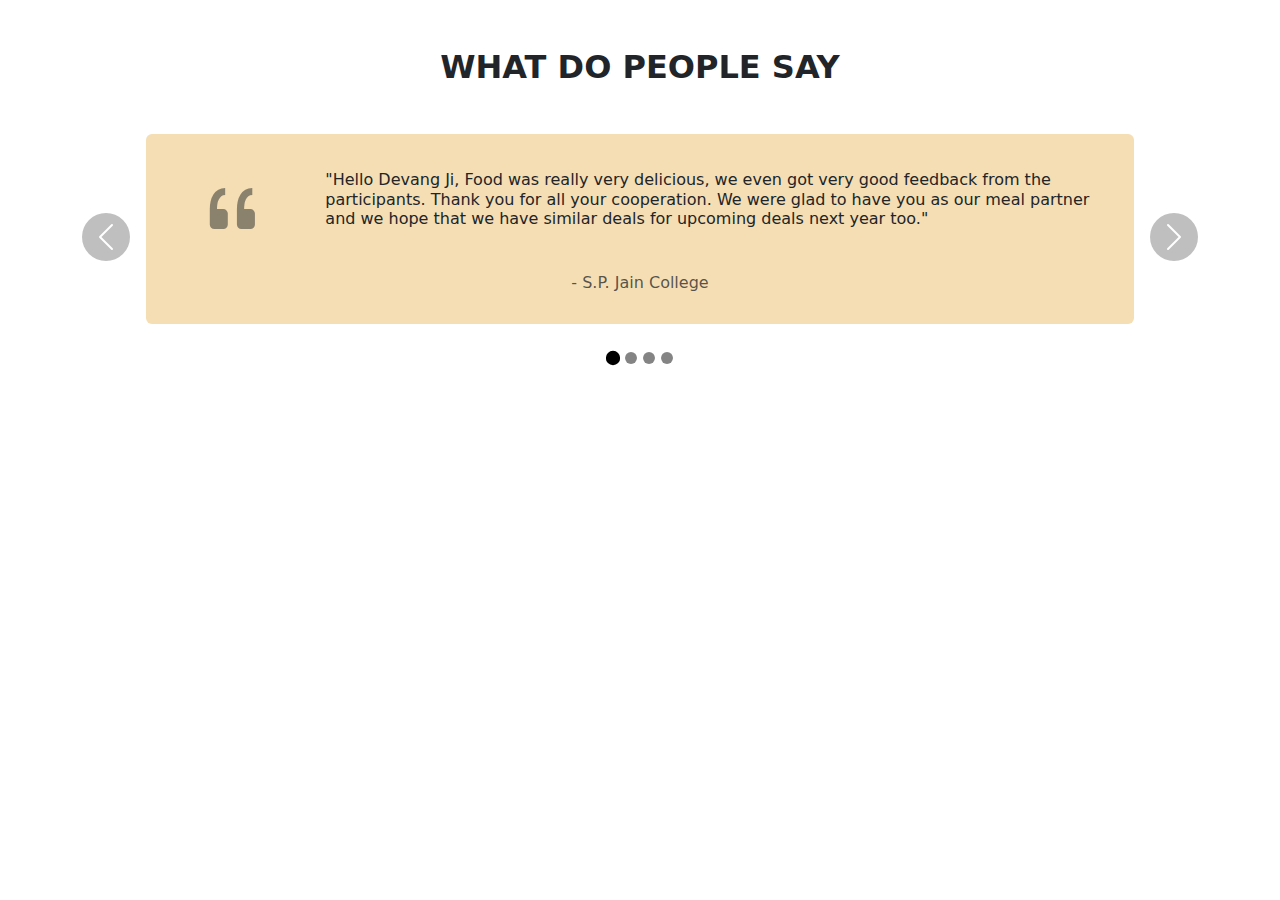
<file: temp.html>
<!doctype html>
<html lang="en">
<head>
    <meta charset="utf-8">
    <meta name="viewport" content="width=device-width, initial-scale=1">
    <title>Bootstrap demo</title>
    <link rel="stylesheet" href="https://cdn.jsdelivr.net/npm/bootstrap@5.3.0/dist/css/bootstrap.min.css">
    <link rel="stylesheet" href="https://cdn.jsdelivr.net/npm/bootstrap-icons@1.10.5/font/bootstrap-icons.css">
    <link rel="stylesheet" href="style.css">
</head>
<body>
    <section class="container">
        <div class="title my-5 text-center">
            <h2 class="fw-bold">WHAT DO PEOPLE SAY</h2>
        </div>
        <div id="carouselExampleIndicators" class="carousel slide" data-bs-ride="carousel">
            <div class="carousel-indicators">
                <button type="button" data-bs-target="#carouselExampleIndicators" data-bs-slide-to="0" class="active"
                    aria-current="true" aria-label="Slide 1"></button>
                <button type="button" data-bs-target="#carouselExampleIndicators" data-bs-slide-to="1"
                    aria-label="Slide 2"></button>
                <button type="button" data-bs-target="#carouselExampleIndicators" data-bs-slide-to="2"
                    aria-label="Slide 3"></button>
                <button type="button" data-bs-target="#carouselExampleIndicators" data-bs-slide-to="3"
                    aria-label="Slide 4"></button>
            </div>
            <div class="carousel-inner">
                <div class="carousel-item active">
                    <div class="row">
                        <!-- First Card -->
                        <div class="col-md-12 mb-3">
                            <div class="card">
                                <div class="card-body text-center">
                                    <div class="row">
                                        <div class="col-2 display-2 text-body-tertiary text-center">
                                            <i class="bi bi-quote"></i>
                                        </div>
                                        <div class="col-10 text-start">
                                            <h6 class="card-text">"Hello Devang Ji, Food was really very delicious, we even got very good feedback from the participants. Thank you for all your cooperation. We were glad to have you as our meal partner and we hope that we have similar deals for upcoming deals next year too."</h6>
                                        </div>
                                    </div>
                                    <h6 class="text-muted my-3">- S.P. Jain College</h6>
                                </div>
                            </div>
                        </div>
                    </div>
                </div>
                <div class="carousel-item">
                    <div class="row">
                        <!-- Second Card -->
                        <div class="col-md-12 mb-3">
                            <div class="card">
                                <div class="card-body text-center">
                                    <div class="row">
                                        <div class="col-2 display-2 text-body-tertiary text-center">
                                            <i class="bi bi-quote"></i>
                                        </div>
                                        <div class="col-10 text-start">
                                            <h6 class="card-text">"Devang Bhai Received very nice support & service from you. Please tell Pinky bhabhi that food was too good. We are thankful to Dhunkee catering."</h6>
                                        </div>
                                    </div>
                                    <h6 class="text-muted my-3">- Samir Shah</h6>
                                </div>
                            </div>
                        </div>
                    </div>
                </div>
                <div class="carousel-item">
                    <div class="row">
                        <!-- Third Card -->
                        <div class="col-md-12 mb-3">
                            <div class="card">
                                <div class="card-body text-center">
                                    <div class="row">
                                        <div class="col-2 display-2 text-body-tertiary text-center">
                                            <i class="bi bi-quote"></i>
                                        </div>
                                        <div class="col-10 text-start">
                                            <h6 class="card-text">"Food was tasty, chapati was very soft, sabzi was nice. Just dal was a little sweet."</h6>
                                        </div>
                                    </div>
                                    <h6 class="text-muted my-3">- Amrita Uchil</h6>
                                </div>
                            </div>
                        </div>
                    </div>
                </div>
                <div class="carousel-item">
                    <div class="row">
                        <!-- Fourth Card -->
                        <div class="col-md-12 mb-3">
                            <div class="card">
                                <div class="card-body text-center">
                                    <div class="row">
                                        <div class="col-2 display-2 text-body-tertiary text-center">
                                            <i class="bi bi-quote"></i>
                                        </div>
                                        <div class="col-10 text-start">
                                            <h6 class="card-text">"Thanks, received tiffin on time. People at home really loved the food. Ghar jaisa is what they said."</h6>
                                        </div>
                                    </div>
                                    <h6 class="text-muted my-3">- Ushma Shah</h6>
                                </div>
                            </div>
                        </div>
                    </div>
                </div>
            </div>
            <button class="carousel-control-prev" type="button" data-bs-target="#carouselExampleIndicators" data-bs-slide="prev">
                <span class="carousel-control-prev-icon" aria-hidden="true"></span>
                <span class="visually-hidden">Previous</span>
            </button>
            <button class="carousel-control-next" type="button" data-bs-target="#carouselExampleIndicators" data-bs-slide="next">
                <span class="carousel-control-next-icon" aria-hidden="true"></span>
                <span class="visually-hidden">Next</span>
            </button>
            </div>
    </section>
    <script src="https://cdn.jsdelivr.net/npm/bootstrap@5.3.6/dist/js/bootstrap.bundle.min.js" integrity="sha384-j1CDi7MgGQ12Z7Qab0qlWQ/Qqz24Gc6BM0thvEMVjHnfYGF0rmFCozFSxQBxwHKO" crossorigin="anonymous"></script>
</body>
</html>
</file>
<file: styles.css>
.slideshow-container {
    animation: slideShow 20s infinite;
}

.slide-bg {
    position: absolute;
    width: 100%;
    height: 100%;
    background-size: cover;
    background-position: center;
    opacity: 0;
    animation: fade 15s infinite;
}

.hero {
    min-height: 100vh;
    background-color: #343a40;
    padding-top: 100px; /* Adjust if navbar height is different */
    position: relative;
    color: white;
}

.slide1 { background-image: url('assets/hd_bg1.jpg'); animation-delay: 0s; }
.slide2 { background-image: url('assets/hd_bg2.jpg'); animation-delay: 5s; }
.slide3 { background-image: url('assets/hd_bg3.jpg'); animation-delay: 9s; }
.slide4 { background-image: url('assets/hd_bg4.jpg'); animation-delay: 13s; }

@keyframes fade {
    0%, 100%   { opacity: 0; }
    10%, 30%   { opacity: 1; }
    40%, 100%  { opacity: 0; }
}

.whatsapp-float {
    position: fixed;
    bottom: 20px;
    right: 20px;
    z-index: 9999;
    cursor: pointer;
}

.whatsapp-float img {
    border-radius: 50%;
    box-shadow: 0 4px 8px rgba(0, 0, 0, 0.2);
    transition: transform 0.3s ease;
}

.whatsapp-float img:hover {
    transform: scale(1.1);
}

.pureveg-float {
    position: fixed;
    bottom: 110px; /* Just above WhatsApp */
    right: 35px;
    z-index: 999;
}

.pureveg-img {
    width: 30px;
    height: 30px;
}

.pureveg-label {
    position: fixed;
    bottom: 90px;
    right: 25px;
    z-index: 999;
    font-size: 12px;
    color: green;
    font-weight: bold;
}

.navbar-nav .nav-link {
    position: relative;
    font-weight: 600;
    padding-bottom: 13px;
}

/* Underline element */
.navbar-nav .nav-link.active::after {
    content: "";
    position: absolute;
    left: 0;
    bottom: 0;
    height: 2px;
    background-color: white;
    width: 0;
    animation: underlineExpand 0.6s ease-out forwards;
}

/* Keyframes to animate underline from left to right */
@keyframes underlineExpand {
    from {
        width: 0;
    }
    to {
        width: 100%;
    }
}

#alternatives {
    scroll-margin-top: 80px; /* Adjust based on your navbar height */
}

/* Default height (desktop/tablet) */
.responsive-map {
    height: 420px;
}

/* Reduced height for mobile screens */
@media (max-width: 768px) {
.responsive-map {
    height: 250px;
}
}

@media (max-width: 991px) and (min-width: 768px) {
    #contact {
        min-height: 65vh !important;
    }

    #home {
        min-height: auto !important;
    }
}

.carousel-indicators{
    left: 0;
    top: auto;
    bottom: -50px;
}

.carousel-indicators [data-bs-target] {
    background-color: #333; /* dark grey */
    opacity: 0.6;
    transition: opacity 0.3s, transform 0.3s;
}

.carousel-indicators .active {
    opacity: 1;
    background-color: #000; /* solid black for active indicator */
    transform: scale(1.2);
}

.carousel-control-prev, .carousel-control-next {
    width: 3rem;
    height: 3rem;
    background-color: grey;
    border-radius: 50%;
    top: 50%;
    transform: translateY(-50%);
    margin-left: 50px;
    margin-right: 50px;
}

.card-box {
    padding-top: 20px;
    margin: 0 4em;
    border: 0;
    /* min-height: 18vh; */
    background-color: wheat;
    margin-left: 100px;
    margin-right: 100px;
}

@media (max-width: 768px) {
    .card-box {
        min-height: 35vh;
        background-color: wheat;
        margin-left: 60px;
        margin-right: 60px;
    }
    .carousel-control-prev, .carousel-control-next {
        margin-left: 10px;
        margin-right: 10px;
    }
}

.card-1-content {
    margin-right: 30px;
    margin-top: 10px;
}

.card-2-content {
    margin-right: 30px;
    margin-top: 10px;
}

.card-3-content {
    margin-right: 30px;
    margin-top: 30px;
}

.card-4-content {
    margin-right: 30px;
    margin-top: 10px;
}

@media (min-width: 728px) and (max-width: 1024px) {
    .card-box {
        min-height: 14vh
    }
    .card-1-content {
        margin-right: 30px;
        margin-top: 5px;
    }
    
    .card-2-content {
        margin-right: 30px;
        margin-top: 5px;
    }
    
    .card-3-content {
        margin-right: 30px;
        margin-top: 15px;
    }
    
    .card-4-content {
        margin-right: 30px;
        margin-top: 5px;
    }
}

/* .card-img-top{
    width: 300px;
    height: 200px;
} */

@media (min-width: 768px) and (max-width: 991.98px) {
    .card-price {
        font-size: 1rem; /* Smaller than default h5 */
    }

    .order-btn {
        font-size: 0.85rem;
        padding: 0.375rem 0.75rem; /* Adjust button size */
    }
}

.card-pop, .quote-box {
    transition: transform 0.3s ease, box-shadow 0.3s ease;
}

.card-pop:hover, .quote-box:hover {
    transform: scale(1.05);
    box-shadow: 0 8px 16px rgba(0, 0, 0, 0.2);
}

.delivery-note ul li {
  margin-bottom: 0.5rem;
  line-height: 1.6;
}
.delivery-note {
  background-color: #f8fcff;
  border-left: 5px solid #17a2b8;
}

@media (max-width: 395px) {
    .navbar-brand {
        white-space: nowrap;
        font-size: 0.9rem;
    }
}

footer a.text-decoration-none:hover {
    text-decoration: underline !important;
}

.text-hover-underline:hover {
    text-decoration: underline !important;
}

.form-check-input {
    border: 1px solid #333 !important; /* darker border */
    background-color: #fff;
    width: 1.2em;
    height: 1.2em;
}

.form-check-input:checked {
    background-color: #ff7b00 !important;  /* dark fill */
    border-color: #000 !important;      /* dark border */
}

.form-check-input:focus {
    box-shadow: 0 0 2px #000;
}
</file>
<file: style.css>
.carousel-indicators{
    left: 0;
    top: auto;
    bottom: -50px;
}

.carousel-indicators [data-bs-target] {
    background-color: #333; /* dark grey */
    width: 12px;
    height: 12px;
    border-radius: 50%;
    opacity: 0.6;
    transition: opacity 0.3s, transform 0.3s;
}

.carousel-indicators .active {
    opacity: 1;
    background-color: #000; /* solid black for active indicator */
    transform: scale(1.2);
}

.carousel-control-prev, .carousel-control-next {
    width: 3rem;
    height: 3rem;
    background-color: grey;
    border-radius: 50%;
    top: 50%;
    transform: translateY(-50%);
}

.card {
    padding-top: 20px;
    margin: 0 4em;
    border: 0;
    min-height: 18vh;
    background-color: wheat;
}

@media (max-width: 768px) {
    .card {
        min-height: 35vh;
        background-color: wheat;
    }
}
</file>
